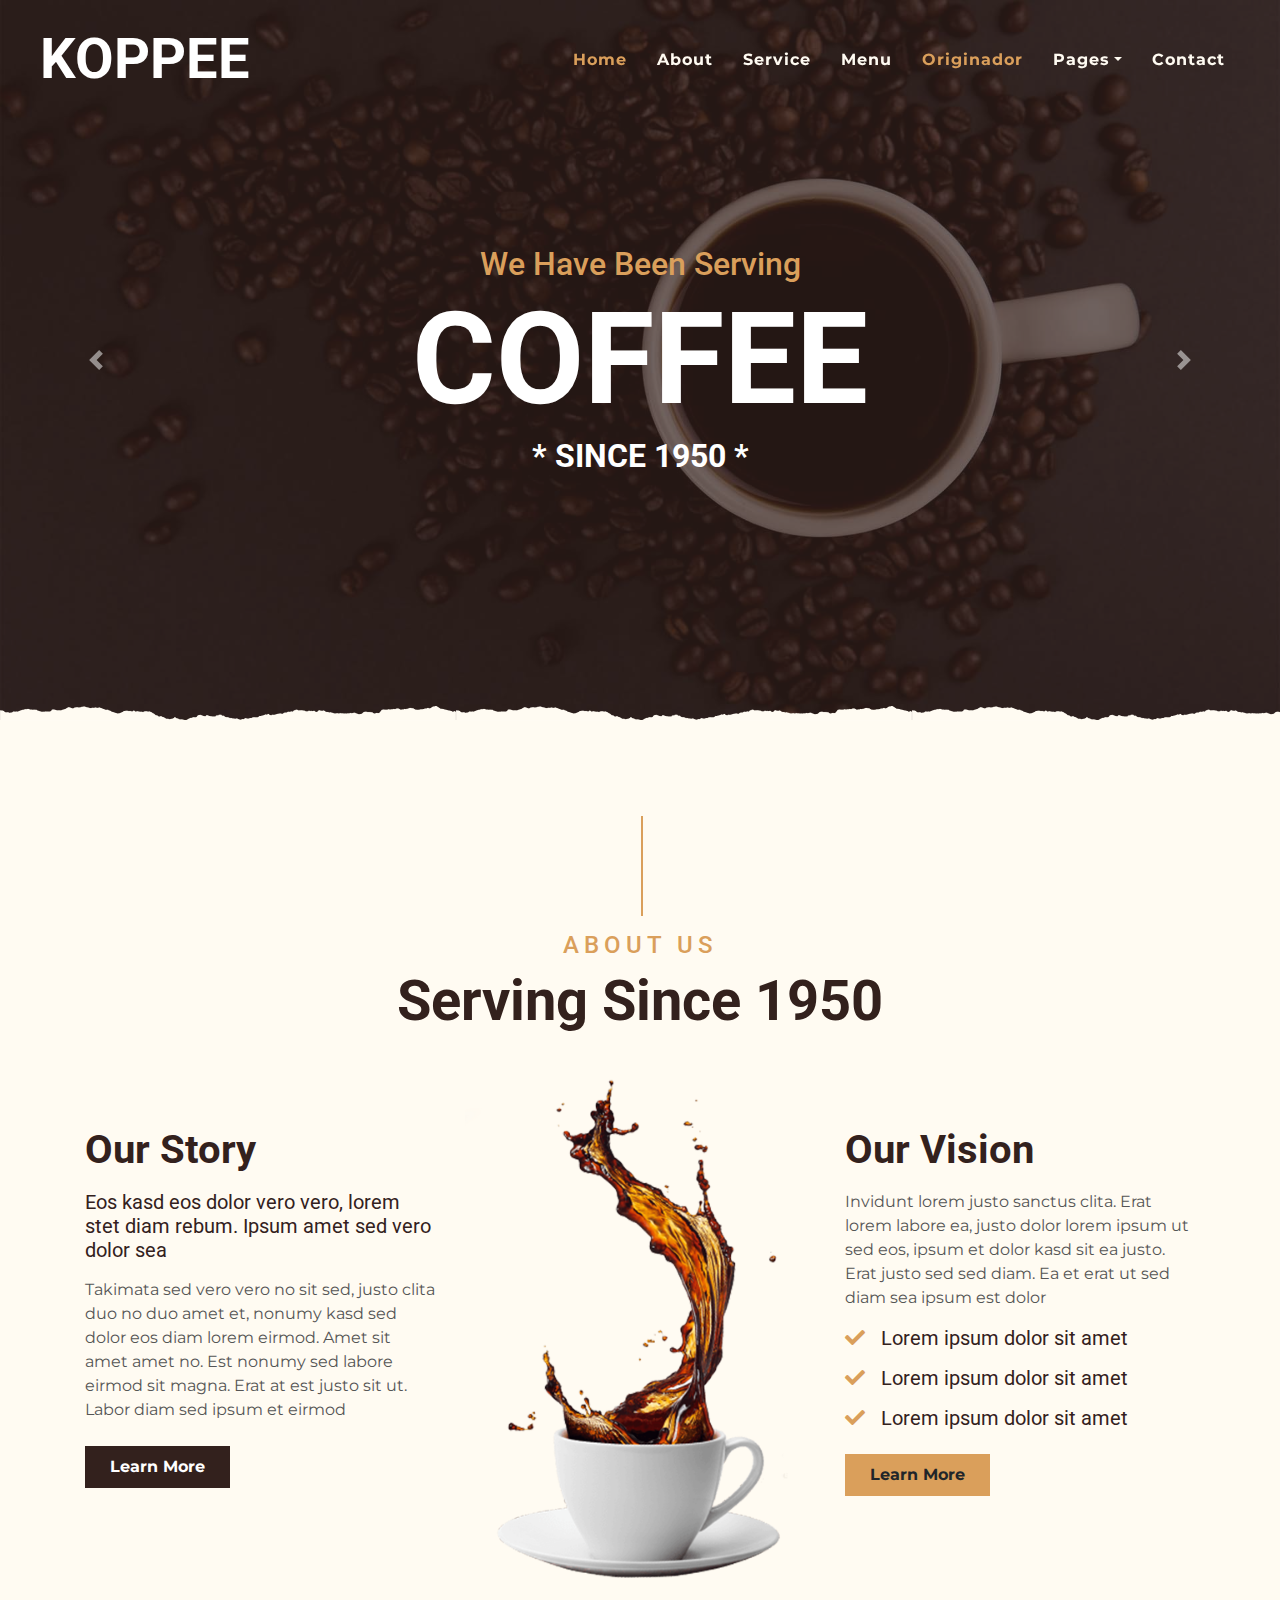
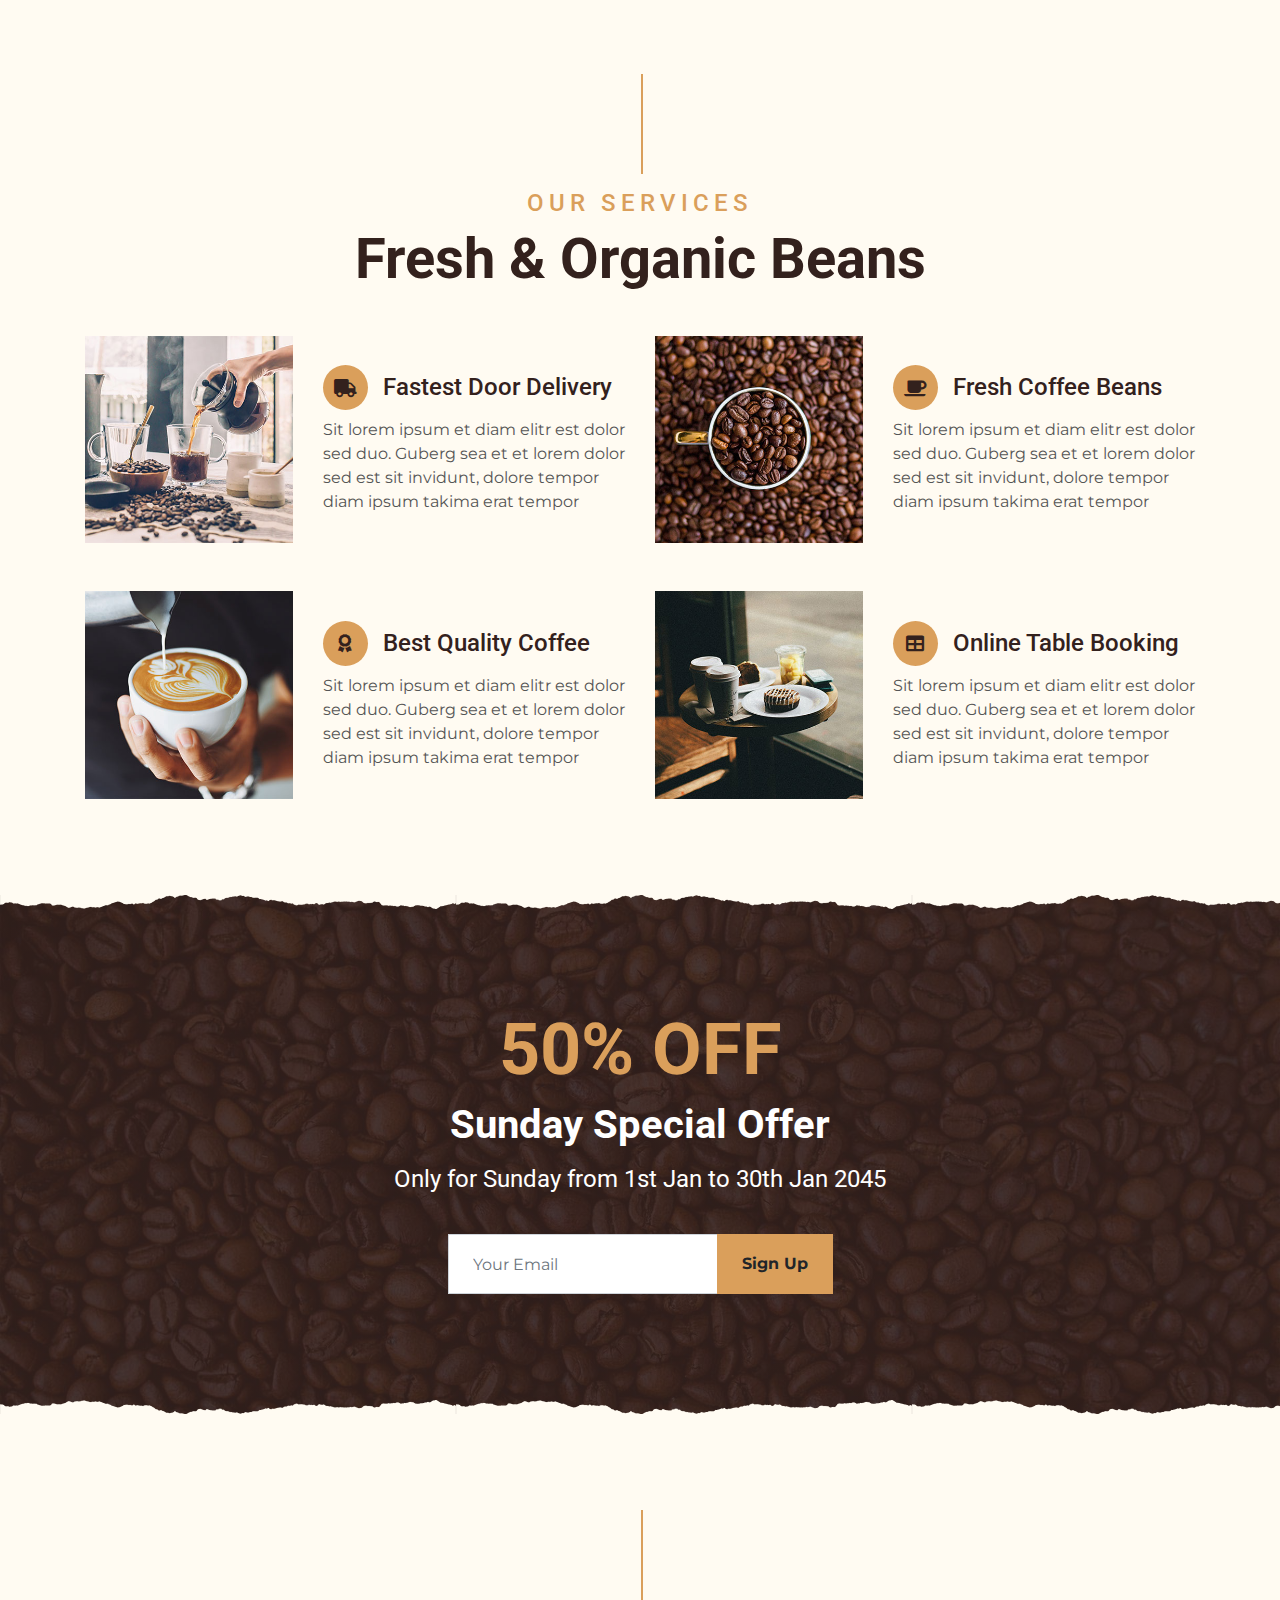
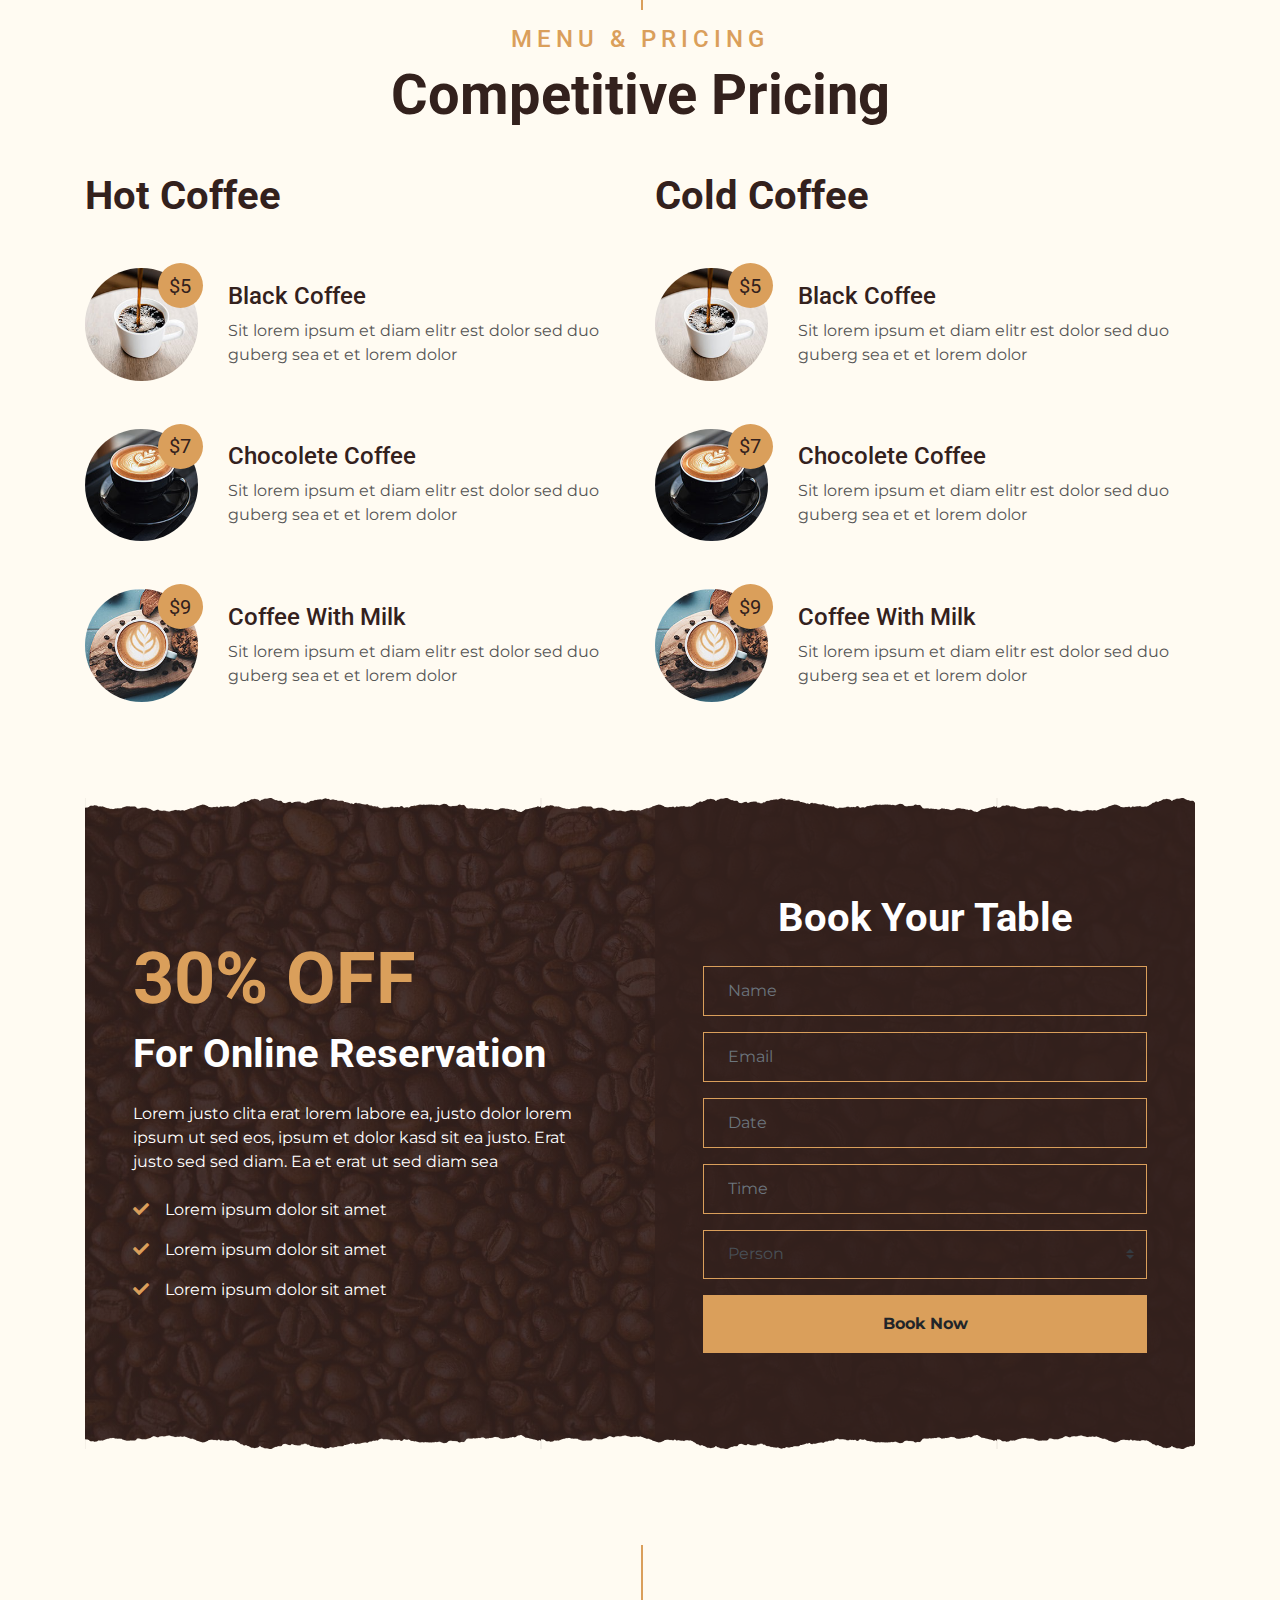
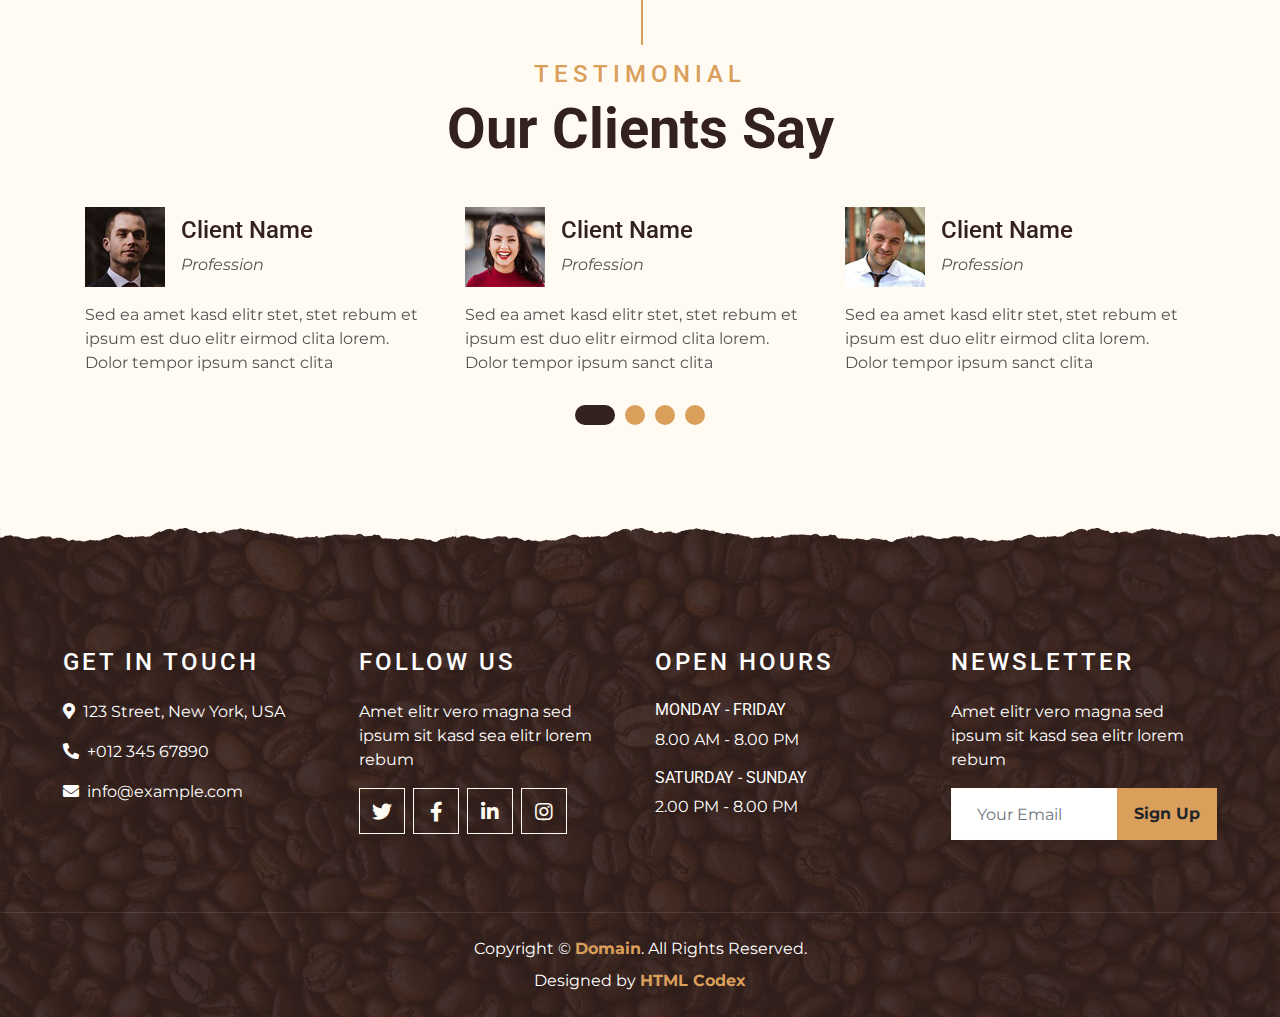
<file: index.html>
<!DOCTYPE html>
<html lang="en">

<head>
    <meta charset="utf-8">
    <title>KOPPEE | Home</title>
    <meta content="width=device-width, initial-scale=1.0" name="viewport">
    <meta content="Free Website Template" name="keywords">
    <meta content="Free Website Template" name="description">

    <!-- Favicon -->
    <link rel="icon" type="image/png" href="img/coffee-cups.png">

    <!-- Google Font -->
    <link rel="preconnect" href="https://fonts.gstatic.com">
    <link href="https://fonts.googleapis.com/css2?family=Montserrat:wght@200;400&family=Roboto:wght@400;500;700&display=swap" rel="stylesheet"> 

    <!-- Font Awesome -->
    <link href="https://cdnjs.cloudflare.com/ajax/libs/font-awesome/5.10.0/css/all.min.css" rel="stylesheet">

    <!-- Libraries Stylesheet -->
    <link href="lib/owlcarousel/assets/owl.carousel.min.css" rel="stylesheet">
    <link href="lib/tempusdominus/css/tempusdominus-bootstrap-4.min.css" rel="stylesheet" />

    <!-- Customized Bootstrap Stylesheet -->
    <link href="css/style.min.css" rel="stylesheet">
</head>

<body>
    <!-- Navbar Start -->
    <div class="container-fluid p-0 nav-bar">
        <nav class="navbar navbar-expand-lg bg-none navbar-dark py-3">
            <a href="index.html" class="navbar-brand px-lg-4 m-0">
                <h1 class="m-0 display-4 text-uppercase text-white">KOPPEE</h1>
            </a>
            <button type="button" class="navbar-toggler" data-toggle="collapse" data-target="#navbarCollapse">
                <span class="navbar-toggler-icon"></span>
            </button>
            <div class="collapse navbar-collapse justify-content-between" id="navbarCollapse">
                <div class="navbar-nav ml-auto p-4">
                    <a href="index.html" class="nav-item nav-link active">Home</a>
                    <a href="about.html" class="nav-item nav-link">About</a>
                    <a href="service.html" class="nav-item nav-link">Service</a>
                    <a href="menu.html" class="nav-item nav-link">Menu</a>
                    <a href="originador.html" class="nav-item nav-link active">Originador</a>
                    <div class="nav-item dropdown">
                        <a href="#" class="nav-link dropdown-toggle" data-toggle="dropdown">Pages</a>
                        <div class="dropdown-menu text-capitalize">
                            <a href="reservation.html" class="dropdown-item">Reservation</a>
                            <a href="testimonial.html" class="dropdown-item">Testimonial</a>
                        </div>
                    </div>
                    <a href="contact.html" class="nav-item nav-link">Contact</a>
                </div>
            </div>
        </nav>
    </div>
    <!-- Navbar End -->

    <!-- Carousel Start -->
    <div class="container-fluid p-0 mb-5">
        <div id="blog-carousel" class="carousel slide overlay-bottom" data-ride="carousel">
            <div class="carousel-inner">
                <div class="carousel-item active">
                    <img class="w-100" src="img/carousel-1.jpg" alt="Image">
                    <div class="carousel-caption d-flex flex-column align-items-center justify-content-center">
                        <h2 class="text-primary font-weight-medium m-0">We Have Been Serving</h2>
                        <h1 class="display-1 text-white m-0">COFFEE</h1>
                        <h2 class="text-white m-0">* SINCE 1950 *</h2>
                    </div>
                </div>
                <div class="carousel-item">
                    <img class="w-100" src="img/carousel-2.jpg" alt="Image">
                    <div class="carousel-caption d-flex flex-column align-items-center justify-content-center">
                        <h2 class="text-primary font-weight-medium m-0">We Have Been Serving</h2>
                        <h1 class="display-1 text-white m-0">COFFEE</h1>
                        <h2 class="text-white m-0">* SINCE 1950 *</h2>
                    </div>
                </div>
            </div>
            <a class="carousel-control-prev" href="#blog-carousel" data-slide="prev">
                <span class="carousel-control-prev-icon"></span>
            </a>
            <a class="carousel-control-next" href="#blog-carousel" data-slide="next">
                <span class="carousel-control-next-icon"></span>
            </a>
        </div>
    </div>
    <!-- Carousel End -->


    <!-- About Start -->
    <div class="container-fluid py-5">
        <div class="container">
            <div class="section-title">
                <h4 class="text-primary text-uppercase" style="letter-spacing: 5px;">About Us</h4>
                <h1 class="display-4">Serving Since 1950</h1>
            </div>
            <div class="row">
                <div class="col-lg-4 py-0 py-lg-5">
                    <h1 class="mb-3">Our Story</h1>
                    <h5 class="mb-3">Eos kasd eos dolor vero vero, lorem stet diam rebum. Ipsum amet sed vero dolor sea</h5>
                    <p>Takimata sed vero vero no sit sed, justo clita duo no duo amet et, nonumy kasd sed dolor eos diam lorem eirmod. Amet sit amet amet no. Est nonumy sed labore eirmod sit magna. Erat at est justo sit ut. Labor diam sed ipsum et eirmod</p>
                    <a href="" class="btn btn-secondary font-weight-bold py-2 px-4 mt-2">Learn More</a>
                </div>
                <div class="col-lg-4 py-5 py-lg-0" style="min-height: 500px;">
                    <div class="position-relative h-100">
                        <img class="position-absolute w-100 h-100" src="img/about.png" style="object-fit: cover;">
                    </div>
                </div>
                <div class="col-lg-4 py-0 py-lg-5">
                    <h1 class="mb-3">Our Vision</h1>
                    <p>Invidunt lorem justo sanctus clita. Erat lorem labore ea, justo dolor lorem ipsum ut sed eos, ipsum et dolor kasd sit ea justo. Erat justo sed sed diam. Ea et erat ut sed diam sea ipsum est dolor</p>
                    <h5 class="mb-3"><i class="fa fa-check text-primary mr-3"></i>Lorem ipsum dolor sit amet</h5>
                    <h5 class="mb-3"><i class="fa fa-check text-primary mr-3"></i>Lorem ipsum dolor sit amet</h5>
                    <h5 class="mb-3"><i class="fa fa-check text-primary mr-3"></i>Lorem ipsum dolor sit amet</h5>
                    <a href="" class="btn btn-primary font-weight-bold py-2 px-4 mt-2">Learn More</a>
                </div>
            </div>
        </div>
    </div>
    <!-- About End -->


    <!-- Service Start -->
    <div class="container-fluid pt-5">
        <div class="container">
            <div class="section-title">
                <h4 class="text-primary text-uppercase" style="letter-spacing: 5px;">Our Services</h4>
                <h1 class="display-4">Fresh & Organic Beans</h1>
            </div>
            <div class="row">
                <div class="col-lg-6 mb-5">
                    <div class="row align-items-center">
                        <div class="col-sm-5">
                            <img class="img-fluid mb-3 mb-sm-0" src="img/service-1.jpg" alt="">
                        </div>
                        <div class="col-sm-7">
                            <h4><i class="fa fa-truck service-icon"></i>Fastest Door Delivery</h4>
                            <p class="m-0">Sit lorem ipsum et diam elitr est dolor sed duo. Guberg sea et et lorem dolor sed est sit
                                invidunt, dolore tempor diam ipsum takima erat tempor</p>
                        </div>
                    </div>
                </div>
                <div class="col-lg-6 mb-5">
                    <div class="row align-items-center">
                        <div class="col-sm-5">
                            <img class="img-fluid mb-3 mb-sm-0" src="img/service-2.jpg" alt="">
                        </div>
                        <div class="col-sm-7">
                            <h4><i class="fa fa-coffee service-icon"></i>Fresh Coffee Beans</h4>
                            <p class="m-0">Sit lorem ipsum et diam elitr est dolor sed duo. Guberg sea et et lorem dolor sed est sit
                                invidunt, dolore tempor diam ipsum takima erat tempor</p>
                        </div>
                    </div>
                </div>
                <div class="col-lg-6 mb-5">
                    <div class="row align-items-center">
                        <div class="col-sm-5">
                            <img class="img-fluid mb-3 mb-sm-0" src="img/service-3.jpg" alt="">
                        </div>
                        <div class="col-sm-7">
                            <h4><i class="fa fa-award service-icon"></i>Best Quality Coffee</h4>
                            <p class="m-0">Sit lorem ipsum et diam elitr est dolor sed duo. Guberg sea et et lorem dolor sed est sit
                                invidunt, dolore tempor diam ipsum takima erat tempor</p>
                        </div>
                    </div>
                </div>
                <div class="col-lg-6 mb-5">
                    <div class="row align-items-center">
                        <div class="col-sm-5">
                            <img class="img-fluid mb-3 mb-sm-0" src="img/service-4.jpg" alt="">
                        </div>
                        <div class="col-sm-7">
                            <h4><i class="fa fa-table service-icon"></i>Online Table Booking</h4>
                            <p class="m-0">Sit lorem ipsum et diam elitr est dolor sed duo. Guberg sea et et lorem dolor sed est sit
                                invidunt, dolore tempor diam ipsum takima erat tempor</p>
                        </div>
                    </div>
                </div>
            </div>
        </div>
    </div>
    <!-- Service End -->


    <!-- Offer Start -->
    <div class="offer container-fluid my-5 py-5 text-center position-relative overlay-top overlay-bottom">
        <div class="container py-5">
            <h1 class="display-3 text-primary mt-3">50% OFF</h1>
            <h1 class="text-white mb-3">Sunday Special Offer</h1>
            <h4 class="text-white font-weight-normal mb-4 pb-3">Only for Sunday from 1st Jan to 30th Jan 2045</h4>
            <form class="form-inline justify-content-center mb-4">
                <div class="input-group">
                    <input type="text" class="form-control p-4" placeholder="Your Email" style="height: 60px;">
                    <div class="input-group-append">
                        <button class="btn btn-primary font-weight-bold px-4" type="submit">Sign Up</button>
                    </div>
                </div>
            </form>
        </div>
    </div>
    <!-- Offer End -->


    <!-- Menu Start -->
    <div class="container-fluid pt-5">
        <div class="container">
            <div class="section-title">
                <h4 class="text-primary text-uppercase" style="letter-spacing: 5px;">Menu & Pricing</h4>
                <h1 class="display-4">Competitive Pricing</h1>
            </div>
            <div class="row">
                <div class="col-lg-6">
                    <h1 class="mb-5">Hot Coffee</h1>
                    <div class="row align-items-center mb-5">
                        <div class="col-4 col-sm-3">
                            <img class="w-100 rounded-circle mb-3 mb-sm-0" src="img/menu-1.jpg" alt="">
                            <h5 class="menu-price">$5</h5>
                        </div>
                        <div class="col-8 col-sm-9">
                            <h4>Black Coffee</h4>
                            <p class="m-0">Sit lorem ipsum et diam elitr est dolor sed duo guberg sea et et lorem dolor</p>
                        </div>
                    </div>
                    <div class="row align-items-center mb-5">
                        <div class="col-4 col-sm-3">
                            <img class="w-100 rounded-circle mb-3 mb-sm-0" src="img/menu-2.jpg" alt="">
                            <h5 class="menu-price">$7</h5>
                        </div>
                        <div class="col-8 col-sm-9">
                            <h4>Chocolete Coffee</h4>
                            <p class="m-0">Sit lorem ipsum et diam elitr est dolor sed duo guberg sea et et lorem dolor</p>
                        </div>
                    </div>
                    <div class="row align-items-center mb-5">
                        <div class="col-4 col-sm-3">
                            <img class="w-100 rounded-circle mb-3 mb-sm-0" src="img/menu-3.jpg" alt="">
                            <h5 class="menu-price">$9</h5>
                        </div>
                        <div class="col-8 col-sm-9">
                            <h4>Coffee With Milk</h4>
                            <p class="m-0">Sit lorem ipsum et diam elitr est dolor sed duo guberg sea et et lorem dolor</p>
                        </div>
                    </div>
                </div>
                <div class="col-lg-6">
                    <h1 class="mb-5">Cold Coffee</h1>
                    <div class="row align-items-center mb-5">
                        <div class="col-4 col-sm-3">
                            <img class="w-100 rounded-circle mb-3 mb-sm-0" src="img/menu-1.jpg" alt="">
                            <h5 class="menu-price">$5</h5>
                        </div>
                        <div class="col-8 col-sm-9">
                            <h4>Black Coffee</h4>
                            <p class="m-0">Sit lorem ipsum et diam elitr est dolor sed duo guberg sea et et lorem dolor</p>
                        </div>
                    </div>
                    <div class="row align-items-center mb-5">
                        <div class="col-4 col-sm-3">
                            <img class="w-100 rounded-circle mb-3 mb-sm-0" src="img/menu-2.jpg" alt="">
                            <h5 class="menu-price">$7</h5>
                        </div>
                        <div class="col-8 col-sm-9">
                            <h4>Chocolete Coffee</h4>
                            <p class="m-0">Sit lorem ipsum et diam elitr est dolor sed duo guberg sea et et lorem dolor</p>
                        </div>
                    </div>
                    <div class="row align-items-center mb-5">
                        <div class="col-4 col-sm-3">
                            <img class="w-100 rounded-circle mb-3 mb-sm-0" src="img/menu-3.jpg" alt="">
                            <h5 class="menu-price">$9</h5>
                        </div>
                        <div class="col-8 col-sm-9">
                            <h4>Coffee With Milk</h4>
                            <p class="m-0">Sit lorem ipsum et diam elitr est dolor sed duo guberg sea et et lorem dolor</p>
                        </div>
                    </div>
                </div>
            </div>
        </div>
    </div>
    <!-- Menu End -->


    <!-- Reservation Start -->
    <div class="container-fluid my-5">
        <div class="container">
            <div class="reservation position-relative overlay-top overlay-bottom">
                <div class="row align-items-center">
                    <div class="col-lg-6 my-5 my-lg-0">
                        <div class="p-5">
                            <div class="mb-4">
                                <h1 class="display-3 text-primary">30% OFF</h1>
                                <h1 class="text-white">For Online Reservation</h1>
                            </div>
                            <p class="text-white">Lorem justo clita erat lorem labore ea, justo dolor lorem ipsum ut sed eos,
                                ipsum et dolor kasd sit ea justo. Erat justo sed sed diam. Ea et erat ut sed diam sea</p>
                            <ul class="list-inline text-white m-0">
                                <li class="py-2"><i class="fa fa-check text-primary mr-3"></i>Lorem ipsum dolor sit amet</li>
                                <li class="py-2"><i class="fa fa-check text-primary mr-3"></i>Lorem ipsum dolor sit amet</li>
                                <li class="py-2"><i class="fa fa-check text-primary mr-3"></i>Lorem ipsum dolor sit amet</li>
                            </ul>
                        </div>
                    </div>
                    <div class="col-lg-6">
                        <div class="text-center p-5" style="background: rgba(51, 33, 29, .8);">
                            <h1 class="text-white mb-4 mt-5">Book Your Table</h1>
                            <form class="mb-5">
                                <div class="form-group">
                                    <input type="text" class="form-control bg-transparent border-primary p-4" placeholder="Name"
                                        required="required" />
                                </div>
                                <div class="form-group">
                                    <input type="email" class="form-control bg-transparent border-primary p-4" placeholder="Email"
                                        required="required" />
                                </div>
                                <div class="form-group">
                                    <div class="date" id="date" data-target-input="nearest">
                                        <input type="text" class="form-control bg-transparent border-primary p-4 datetimepicker-input" placeholder="Date" data-target="#date" data-toggle="datetimepicker"/>
                                    </div>
                                </div>
                                <div class="form-group">
                                    <div class="time" id="time" data-target-input="nearest">
                                        <input type="text" class="form-control bg-transparent border-primary p-4 datetimepicker-input" placeholder="Time" data-target="#time" data-toggle="datetimepicker"/>
                                    </div>
                                </div>
                                <div class="form-group">
                                    <select class="custom-select bg-transparent border-primary px-4" style="height: 49px;">
                                        <option selected>Person</option>
                                        <option value="1">Person 1</option>
                                        <option value="2">Person 2</option>
                                        <option value="3">Person 3</option>
                                        <option value="3">Person 4</option>
                                    </select>
                                </div>
                                
                                <div>
                                    <button class="btn btn-primary btn-block font-weight-bold py-3" type="submit">Book Now</button>
                                </div>
                            </form>
                        </div>
                    </div>
                </div>
            </div>
        </div>
    </div>
    <!-- Reservation End -->


    <!-- Testimonial Start -->
    <div class="container-fluid py-5">
        <div class="container">
            <div class="section-title">
                <h4 class="text-primary text-uppercase" style="letter-spacing: 5px;">Testimonial</h4>
                <h1 class="display-4">Our Clients Say</h1>
            </div>
            <div class="owl-carousel testimonial-carousel">
                <div class="testimonial-item">
                    <div class="d-flex align-items-center mb-3">
                        <img class="img-fluid" src="img/testimonial-1.jpg" alt="">
                        <div class="ml-3">
                            <h4>Client Name</h4>
                            <i>Profession</i>
                        </div>
                    </div>
                    <p class="m-0">Sed ea amet kasd elitr stet, stet rebum et ipsum est duo elitr eirmod clita lorem. Dolor tempor ipsum sanct clita</p>
                </div>
                <div class="testimonial-item">
                    <div class="d-flex align-items-center mb-3">
                        <img class="img-fluid" src="img/testimonial-2.jpg" alt="">
                        <div class="ml-3">
                            <h4>Client Name</h4>
                            <i>Profession</i>
                        </div>
                    </div>
                    <p class="m-0">Sed ea amet kasd elitr stet, stet rebum et ipsum est duo elitr eirmod clita lorem. Dolor tempor ipsum sanct clita</p>
                </div>
                <div class="testimonial-item">
                    <div class="d-flex align-items-center mb-3">
                        <img class="img-fluid" src="img/testimonial-3.jpg" alt="">
                        <div class="ml-3">
                            <h4>Client Name</h4>
                            <i>Profession</i>
                        </div>
                    </div>
                    <p class="m-0">Sed ea amet kasd elitr stet, stet rebum et ipsum est duo elitr eirmod clita lorem. Dolor tempor ipsum sanct clita</p>
                </div>
                <div class="testimonial-item">
                    <div class="d-flex align-items-center mb-3">
                        <img class="img-fluid" src="img/testimonial-4.jpg" alt="">
                        <div class="ml-3">
                            <h4>Client Name</h4>
                            <i>Profession</i>
                        </div>
                    </div>
                    <p class="m-0">Sed ea amet kasd elitr stet, stet rebum et ipsum est duo elitr eirmod clita lorem. Dolor tempor ipsum sanct clita</p>
                </div>
            </div>
        </div>
    </div>
    <!-- Testimonial End -->


    <!-- Footer Start -->
    <div class="container-fluid footer text-white mt-5 pt-5 px-0 position-relative overlay-top">
        <div class="row mx-0 pt-5 px-sm-3 px-lg-5 mt-4">
            <div class="col-lg-3 col-md-6 mb-5">
                <h4 class="text-white text-uppercase mb-4" style="letter-spacing: 3px;">Get In Touch</h4>
                <p><i class="fa fa-map-marker-alt mr-2"></i>123 Street, New York, USA</p>
                <p><i class="fa fa-phone-alt mr-2"></i>+012 345 67890</p>
                <p class="m-0"><i class="fa fa-envelope mr-2"></i>info@example.com</p>
            </div>
            <div class="col-lg-3 col-md-6 mb-5">
                <h4 class="text-white text-uppercase mb-4" style="letter-spacing: 3px;">Follow Us</h4>
                <p>Amet elitr vero magna sed ipsum sit kasd sea elitr lorem rebum</p>
                <div class="d-flex justify-content-start">
                    <a class="btn btn-lg btn-outline-light btn-lg-square mr-2" href="#"><i class="fab fa-twitter"></i></a>
                    <a class="btn btn-lg btn-outline-light btn-lg-square mr-2" href="#"><i class="fab fa-facebook-f"></i></a>
                    <a class="btn btn-lg btn-outline-light btn-lg-square mr-2" href="#"><i class="fab fa-linkedin-in"></i></a>
                    <a class="btn btn-lg btn-outline-light btn-lg-square" href="#"><i class="fab fa-instagram"></i></a>
                </div>
            </div>
            <div class="col-lg-3 col-md-6 mb-5">
                <h4 class="text-white text-uppercase mb-4" style="letter-spacing: 3px;">Open Hours</h4>
                <div>
                    <h6 class="text-white text-uppercase">Monday - Friday</h6>
                    <p>8.00 AM - 8.00 PM</p>
                    <h6 class="text-white text-uppercase">Saturday - Sunday</h6>
                    <p>2.00 PM - 8.00 PM</p>
                </div>
            </div>
            <div class="col-lg-3 col-md-6 mb-5">
                <h4 class="text-white text-uppercase mb-4" style="letter-spacing: 3px;">Newsletter</h4>
                <p>Amet elitr vero magna sed ipsum sit kasd sea elitr lorem rebum</p>
                <div class="w-100">
                    <div class="input-group">
                        <input type="text" class="form-control border-light" style="padding: 25px;" placeholder="Your Email">
                        <div class="input-group-append">
                            <button class="btn btn-primary font-weight-bold px-3">Sign Up</button>
                        </div>
                    </div>
                </div>
            </div>
        </div>
        <div class="container-fluid text-center text-white border-top mt-4 py-4 px-sm-3 px-md-5" style="border-color: rgba(256, 256, 256, .1) !important;">
            <p class="mb-2 text-white">Copyright &copy; <a class="font-weight-bold" href="#">Domain</a>. All Rights Reserved.</a></p>
            <p class="m-0 text-white">Designed by <a class="font-weight-bold" href="https://htmlcodex.com">HTML Codex</a></p>
        </div>
    </div>
    <!-- Footer End -->


    <!-- Back to Top -->
    <a href="#" class="btn btn-lg btn-primary btn-lg-square back-to-top"><i class="fa fa-angle-double-up"></i></a>


    <!-- JavaScript Libraries -->
    <script src="https://code.jquery.com/jquery-3.4.1.min.js"></script>
    <script src="https://stackpath.bootstrapcdn.com/bootstrap/4.4.1/js/bootstrap.bundle.min.js"></script>
    <script src="lib/easing/easing.min.js"></script>
    <script src="lib/waypoints/waypoints.min.js"></script>
    <script src="lib/owlcarousel/owl.carousel.min.js"></script>
    <script src="lib/tempusdominus/js/moment.min.js"></script>
    <script src="lib/tempusdominus/js/moment-timezone.min.js"></script>
    <script src="lib/tempusdominus/js/tempusdominus-bootstrap-4.min.js"></script>

    <!-- Contact Javascript File -->
    <script src="mail/jqBootstrapValidation.min.js"></script>
    <script src="mail/contact.js"></script>

    <!-- Template Javascript -->
    <script src="js/main.js"></script>
</body>

</html>
</file>
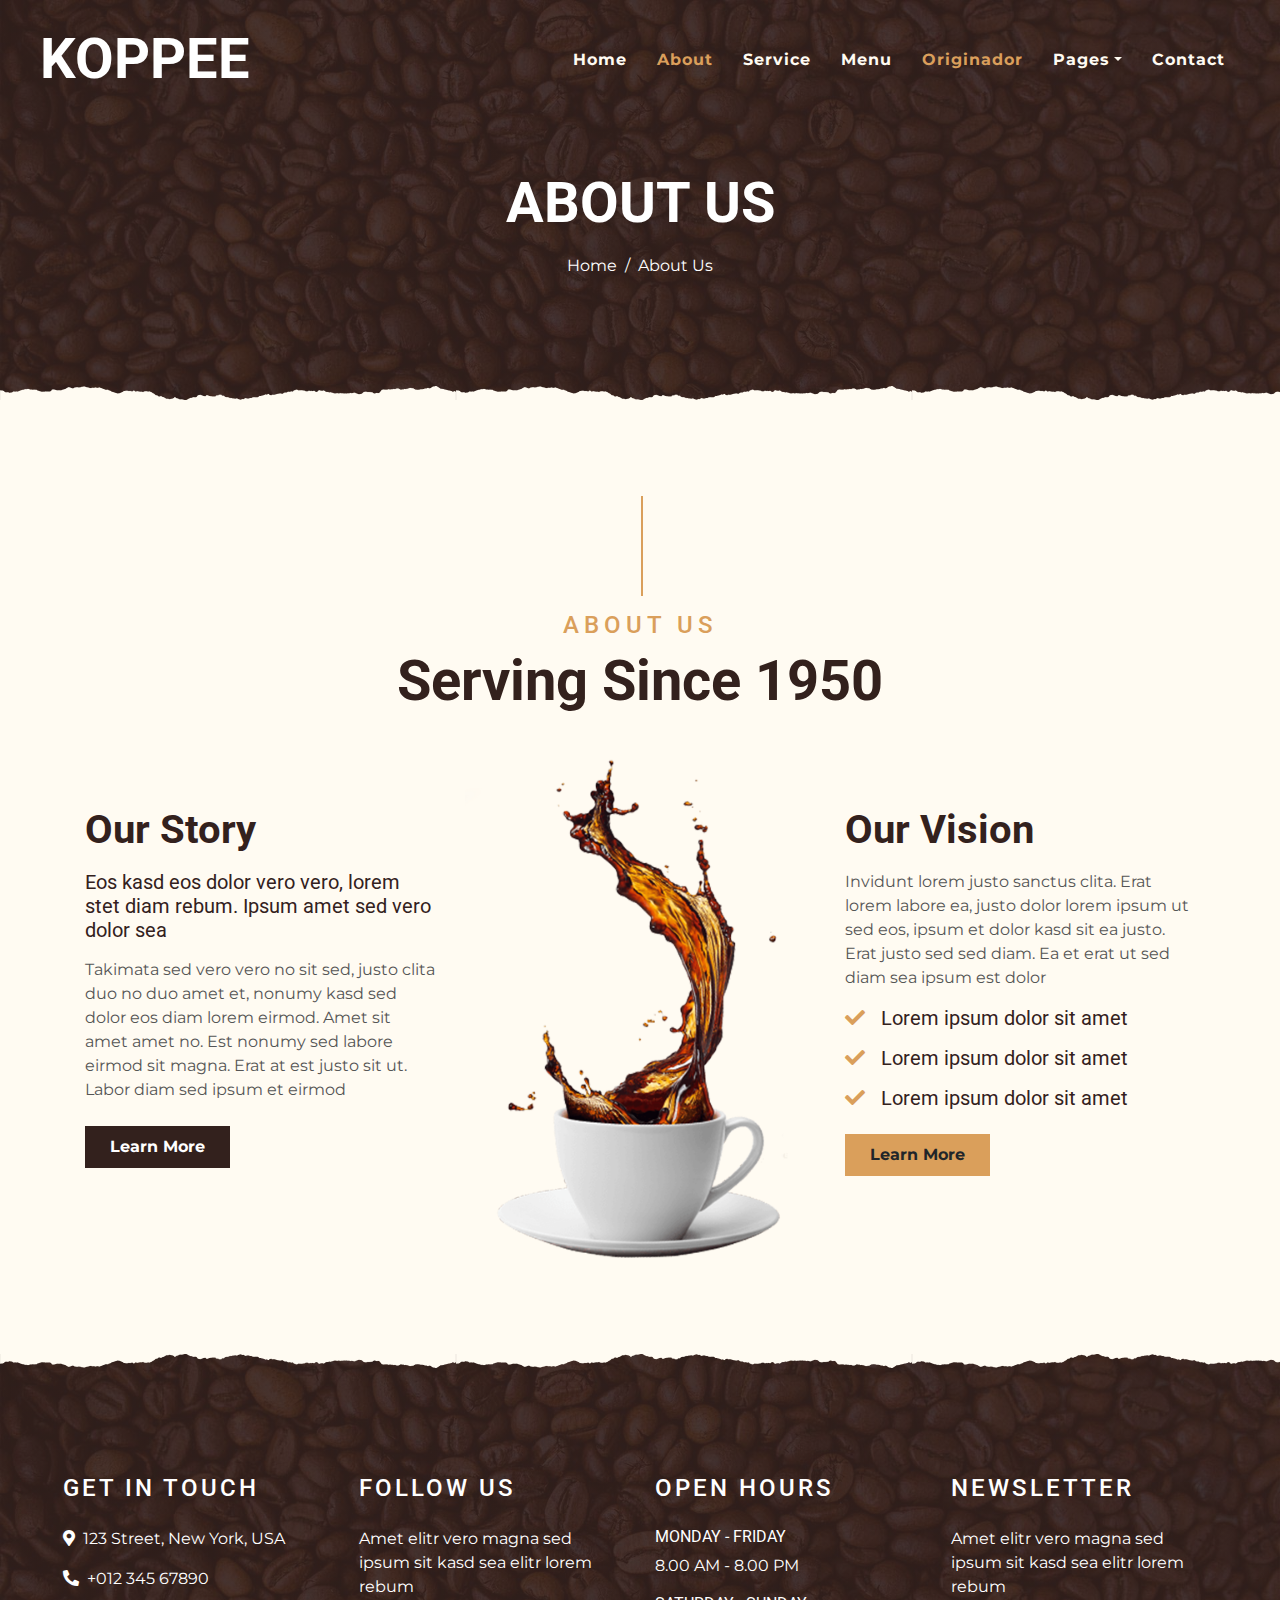
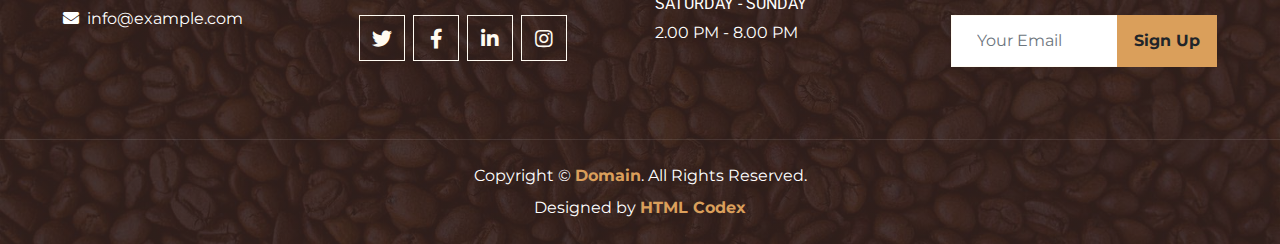
<file: about.html>
<!DOCTYPE html>
<html lang="en">

<head>
    <meta charset="utf-8">
    <title>KOPPEE | About </title>
    <meta content="width=device-width, initial-scale=1.0" name="viewport">
    <meta content="Free Website Template" name="keywords">
    <meta content="Free Website Template" name="description">

    <!-- Favicon -->
    <link rel="icon" type="image/png" href="img/coffee-cups.png">

    <!-- Google Font -->
    <link rel="preconnect" href="https://fonts.gstatic.com">
    <link href="https://fonts.googleapis.com/css2?family=Montserrat:wght@200;400&family=Roboto:wght@400;500;700&display=swap" rel="stylesheet"> 

    <!-- Font Awesome -->
    <link href="https://cdnjs.cloudflare.com/ajax/libs/font-awesome/5.10.0/css/all.min.css" rel="stylesheet">

    <!-- Libraries Stylesheet -->
    <link href="lib/owlcarousel/assets/owl.carousel.min.css" rel="stylesheet">
    <link href="lib/tempusdominus/css/tempusdominus-bootstrap-4.min.css" rel="stylesheet" />

    <!-- Customized Bootstrap Stylesheet -->
    <link href="css/style.min.css" rel="stylesheet">
</head>

<body>
    <!-- Navbar Start -->
    <div class="container-fluid p-0 nav-bar">
        <nav class="navbar navbar-expand-lg bg-none navbar-dark py-3">
            <a href="index.html" class="navbar-brand px-lg-4 m-0">
                <h1 class="m-0 display-4 text-uppercase text-white">KOPPEE</h1>
            </a>
            <button type="button" class="navbar-toggler" data-toggle="collapse" data-target="#navbarCollapse">
                <span class="navbar-toggler-icon"></span>
            </button>
            <div class="collapse navbar-collapse justify-content-between" id="navbarCollapse">
                <div class="navbar-nav ml-auto p-4">
                    <a href="index.html" class="nav-item nav-link">Home</a>
                    <a href="about.html" class="nav-item nav-link active">About</a>
                    <a href="service.html" class="nav-item nav-link">Service</a>
                    <a href="menu.html" class="nav-item nav-link">Menu</a>
                    <a href="originador.html" class="nav-item nav-link active">Originador</a>
                    <div class="nav-item dropdown">
                        <a href="#" class="nav-link dropdown-toggle" data-toggle="dropdown">Pages</a>
                        <div class="dropdown-menu text-capitalize">
                            <a href="reservation.html" class="dropdown-item">Reservation</a>
                            <a href="testimonial.html" class="dropdown-item">Testimonial</a>
                        </div>
                    </div>
                    <a href="contact.html" class="nav-item nav-link">Contact</a>
                </div>
            </div>
        </nav>
    </div>
    <!-- Navbar End -->


    <!-- Page Header Start -->
    <div class="container-fluid page-header mb-5 position-relative overlay-bottom">
        <div class="d-flex flex-column align-items-center justify-content-center pt-0 pt-lg-5" style="min-height: 400px">
            <h1 class="display-4 mb-3 mt-0 mt-lg-5 text-white text-uppercase">About Us</h1>
            <div class="d-inline-flex mb-lg-5">
                <p class="m-0 text-white"><a class="text-white" href="">Home</a></p>
                <p class="m-0 text-white px-2">/</p>
                <p class="m-0 text-white">About Us</p>
            </div>
        </div>
    </div>
    <!-- Page Header End -->


    <!-- About Start -->
    <div class="container-fluid py-5">
        <div class="container">
            <div class="section-title">
                <h4 class="text-primary text-uppercase" style="letter-spacing: 5px;">About Us</h4>
                <h1 class="display-4">Serving Since 1950</h1>
            </div>
            <div class="row">
                <div class="col-lg-4 py-0 py-lg-5">
                    <h1 class="mb-3">Our Story</h1>
                    <h5 class="mb-3">Eos kasd eos dolor vero vero, lorem stet diam rebum. Ipsum amet sed vero dolor sea</h5>
                    <p>Takimata sed vero vero no sit sed, justo clita duo no duo amet et, nonumy kasd sed dolor eos diam lorem eirmod. Amet sit amet amet no. Est nonumy sed labore eirmod sit magna. Erat at est justo sit ut. Labor diam sed ipsum et eirmod</p>
                    <a href="" class="btn btn-secondary font-weight-bold py-2 px-4 mt-2">Learn More</a>
                </div>
                <div class="col-lg-4 py-5 py-lg-0" style="min-height: 500px;">
                    <div class="position-relative h-100">
                        <img class="position-absolute w-100 h-100" src="img/about.png" style="object-fit: cover;">
                    </div>
                </div>
                <div class="col-lg-4 py-0 py-lg-5">
                    <h1 class="mb-3">Our Vision</h1>
                    <p>Invidunt lorem justo sanctus clita. Erat lorem labore ea, justo dolor lorem ipsum ut sed eos, ipsum et dolor kasd sit ea justo. Erat justo sed sed diam. Ea et erat ut sed diam sea ipsum est dolor</p>
                    <h5 class="mb-3"><i class="fa fa-check text-primary mr-3"></i>Lorem ipsum dolor sit amet</h5>
                    <h5 class="mb-3"><i class="fa fa-check text-primary mr-3"></i>Lorem ipsum dolor sit amet</h5>
                    <h5 class="mb-3"><i class="fa fa-check text-primary mr-3"></i>Lorem ipsum dolor sit amet</h5>
                    <a href="" class="btn btn-primary font-weight-bold py-2 px-4 mt-2">Learn More</a>
                </div>
            </div>
        </div>
    </div>
    <!-- About End -->


    <!-- Footer Start -->
    <div class="container-fluid footer text-white mt-5 pt-5 px-0 position-relative overlay-top">
        <div class="row mx-0 pt-5 px-sm-3 px-lg-5 mt-4">
            <div class="col-lg-3 col-md-6 mb-5">
                <h4 class="text-white text-uppercase mb-4" style="letter-spacing: 3px;">Get In Touch</h4>
                <p><i class="fa fa-map-marker-alt mr-2"></i>123 Street, New York, USA</p>
                <p><i class="fa fa-phone-alt mr-2"></i>+012 345 67890</p>
                <p class="m-0"><i class="fa fa-envelope mr-2"></i>info@example.com</p>
            </div>
            <div class="col-lg-3 col-md-6 mb-5">
                <h4 class="text-white text-uppercase mb-4" style="letter-spacing: 3px;">Follow Us</h4>
                <p>Amet elitr vero magna sed ipsum sit kasd sea elitr lorem rebum</p>
                <div class="d-flex justify-content-start">
                    <a class="btn btn-lg btn-outline-light btn-lg-square mr-2" href="#"><i class="fab fa-twitter"></i></a>
                    <a class="btn btn-lg btn-outline-light btn-lg-square mr-2" href="#"><i class="fab fa-facebook-f"></i></a>
                    <a class="btn btn-lg btn-outline-light btn-lg-square mr-2" href="#"><i class="fab fa-linkedin-in"></i></a>
                    <a class="btn btn-lg btn-outline-light btn-lg-square" href="#"><i class="fab fa-instagram"></i></a>
                </div>
            </div>
            <div class="col-lg-3 col-md-6 mb-5">
                <h4 class="text-white text-uppercase mb-4" style="letter-spacing: 3px;">Open Hours</h4>
                <div>
                    <h6 class="text-white text-uppercase">Monday - Friday</h6>
                    <p>8.00 AM - 8.00 PM</p>
                    <h6 class="text-white text-uppercase">Saturday - Sunday</h6>
                    <p>2.00 PM - 8.00 PM</p>
                </div>
            </div>
            <div class="col-lg-3 col-md-6 mb-5">
                <h4 class="text-white text-uppercase mb-4" style="letter-spacing: 3px;">Newsletter</h4>
                <p>Amet elitr vero magna sed ipsum sit kasd sea elitr lorem rebum</p>
                <div class="w-100">
                    <div class="input-group">
                        <input type="text" class="form-control border-light" style="padding: 25px;" placeholder="Your Email">
                        <div class="input-group-append">
                            <button class="btn btn-primary font-weight-bold px-3">Sign Up</button>
                        </div>
                    </div>
                </div>
            </div>
        </div>
        <div class="container-fluid text-center text-white border-top mt-4 py-4 px-sm-3 px-md-5" style="border-color: rgba(256, 256, 256, .1) !important;">
            <p class="mb-2 text-white">Copyright &copy; <a class="font-weight-bold" href="#">Domain</a>. All Rights Reserved.</a></p>
            <p class="m-0 text-white">Designed by <a class="font-weight-bold" href="https://htmlcodex.com">HTML Codex</a></p>
        </div>
    </div>
    <!-- Footer End -->


    <!-- Back to Top -->
    <a href="#" class="btn btn-lg btn-primary btn-lg-square back-to-top"><i class="fa fa-angle-double-up"></i></a>


    <!-- JavaScript Libraries -->
    <script src="https://code.jquery.com/jquery-3.4.1.min.js"></script>
    <script src="https://stackpath.bootstrapcdn.com/bootstrap/4.4.1/js/bootstrap.bundle.min.js"></script>
    <script src="lib/easing/easing.min.js"></script>
    <script src="lib/waypoints/waypoints.min.js"></script>
    <script src="lib/owlcarousel/owl.carousel.min.js"></script>
    <script src="lib/tempusdominus/js/moment.min.js"></script>
    <script src="lib/tempusdominus/js/moment-timezone.min.js"></script>
    <script src="lib/tempusdominus/js/tempusdominus-bootstrap-4.min.js"></script>

    <!-- Contact Javascript File -->
    <script src="mail/jqBootstrapValidation.min.js"></script>
    <script src="mail/contact.js"></script>

    <!-- Template Javascript -->
    <script src="js/main.js"></script>
</body>

</html>
</file>
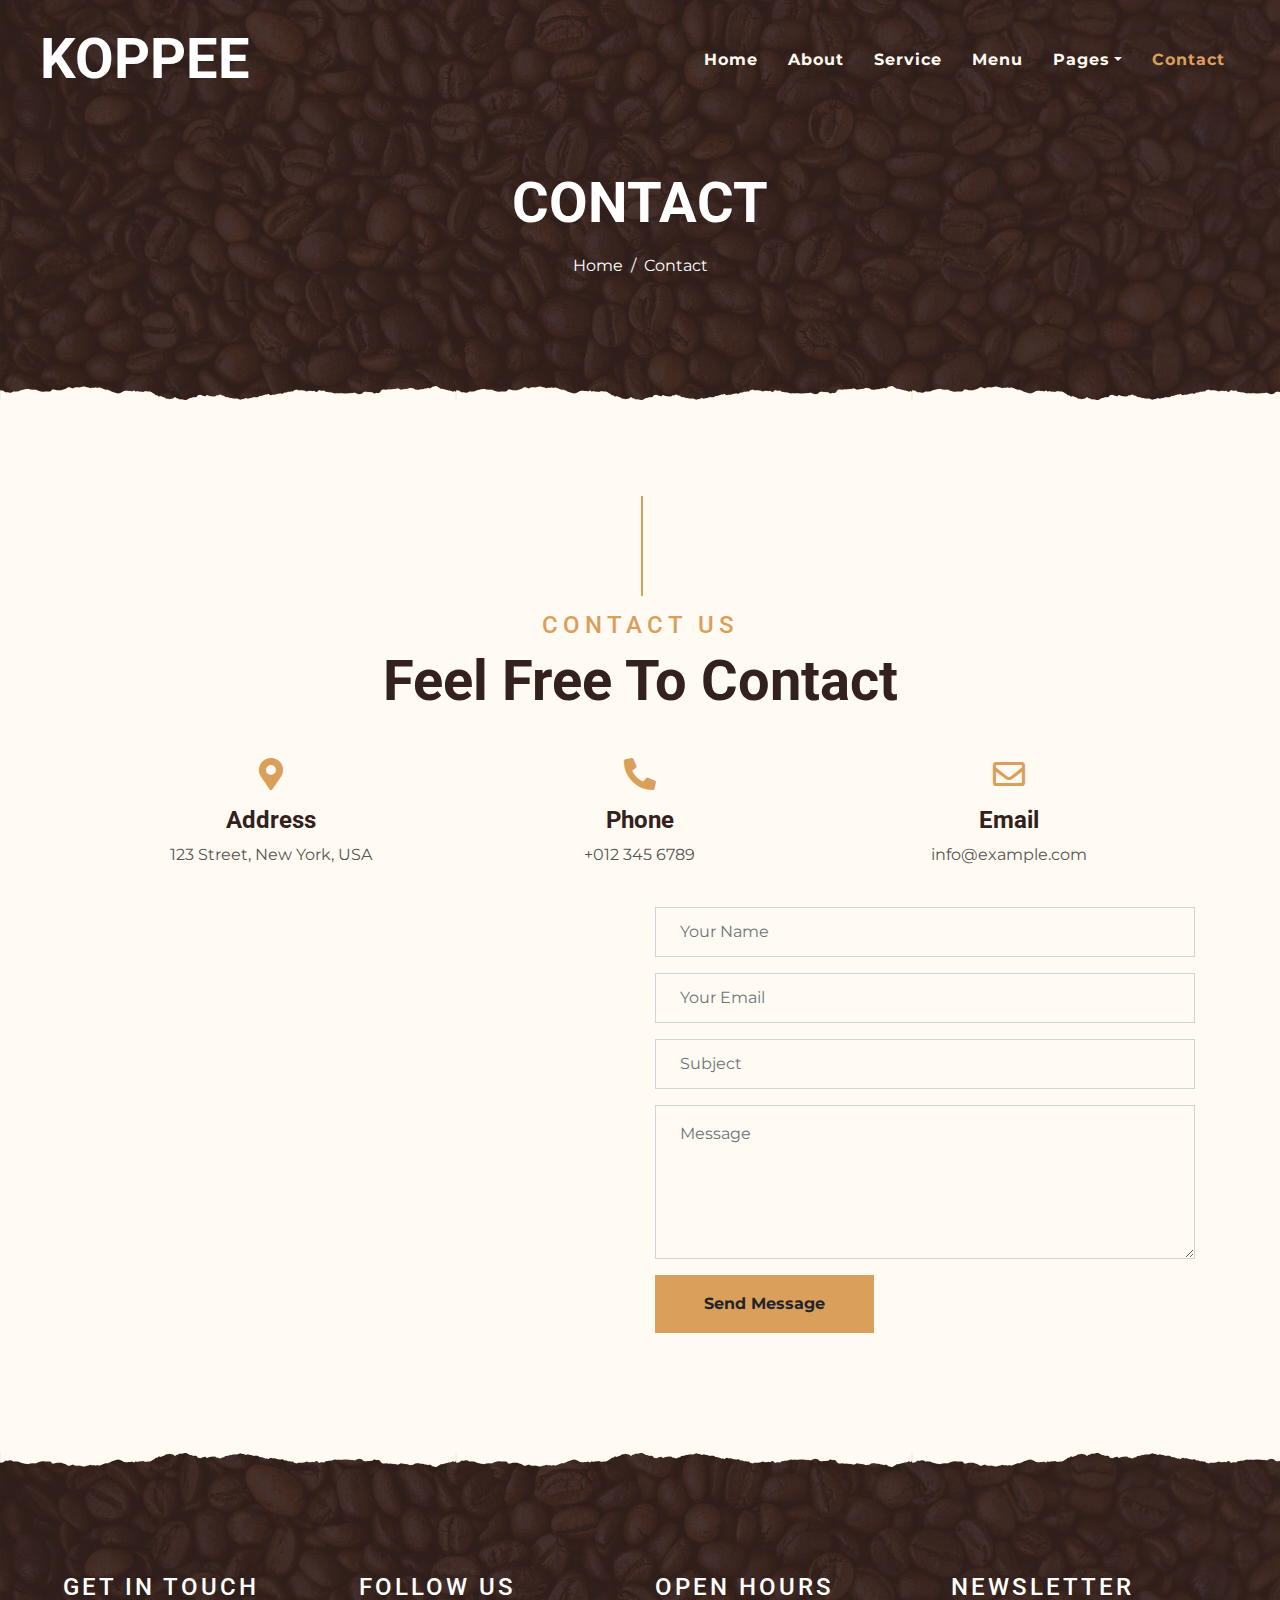
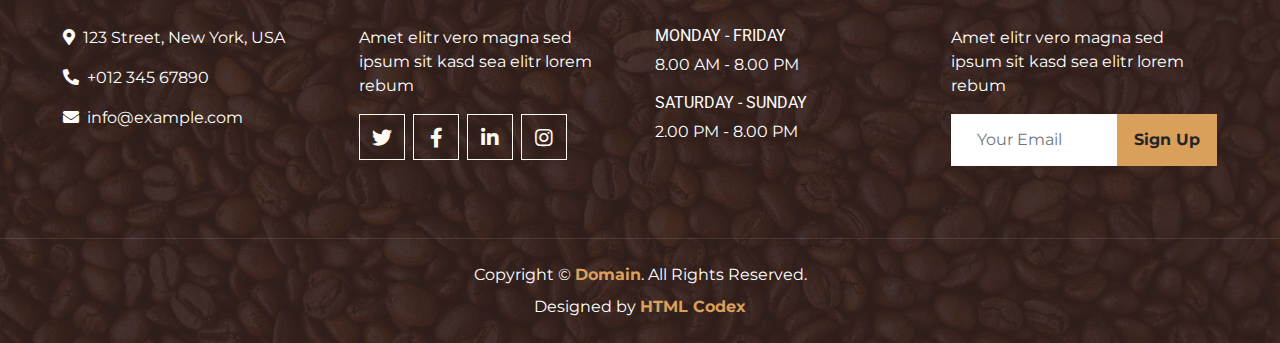
<file: contact.html>
<!DOCTYPE html>
<html lang="en">

<head>
    <meta charset="utf-8">
    <title>KOPPEE | Contact</title>
    <meta content="width=device-width, initial-scale=1.0" name="viewport">
    <meta content="Free Website Template" name="keywords">
    <meta content="Free Website Template" name="description">

    <!-- Favicon -->
    <link rel="icon" type="image/png" href="img/coffee-cups.png">

    <!-- Google Font -->
    <link rel="preconnect" href="https://fonts.gstatic.com">
    <link href="https://fonts.googleapis.com/css2?family=Montserrat:wght@200;400&family=Roboto:wght@400;500;700&display=swap" rel="stylesheet"> 

    <!-- Font Awesome -->
    <link href="https://cdnjs.cloudflare.com/ajax/libs/font-awesome/5.10.0/css/all.min.css" rel="stylesheet">

    <!-- Libraries Stylesheet -->
    <link href="lib/owlcarousel/assets/owl.carousel.min.css" rel="stylesheet">
    <link href="lib/tempusdominus/css/tempusdominus-bootstrap-4.min.css" rel="stylesheet" />

    <!-- Customized Bootstrap Stylesheet -->
    <link href="css/style.min.css" rel="stylesheet">
</head>

<body>
    <!-- Navbar Start -->
    <div class="container-fluid p-0 nav-bar">
        <nav class="navbar navbar-expand-lg bg-none navbar-dark py-3">
            <a href="index.html" class="navbar-brand px-lg-4 m-0">
                <h1 class="m-0 display-4 text-uppercase text-white">KOPPEE</h1>
            </a>
            <button type="button" class="navbar-toggler" data-toggle="collapse" data-target="#navbarCollapse">
                <span class="navbar-toggler-icon"></span>
            </button>
            <div class="collapse navbar-collapse justify-content-between" id="navbarCollapse">
                <div class="navbar-nav ml-auto p-4">
                    <a href="index.html" class="nav-item nav-link">Home</a>
                    <a href="about.html" class="nav-item nav-link">About</a>
                    <a href="service.html" class="nav-item nav-link">Service</a>
                    <a href="menu.html" class="nav-item nav-link">Menu</a>
                    <div class="nav-item dropdown">
                        <a href="#" class="nav-link dropdown-toggle" data-toggle="dropdown">Pages</a>
                        <div class="dropdown-menu text-capitalize">
                            <a href="reservation.html" class="dropdown-item">Reservation</a>
                            <a href="testimonial.html" class="dropdown-item">Testimonial</a>
                        </div>
                    </div>
                    <a href="contact.html" class="nav-item nav-link active">Contact</a>
                </div>
            </div>
        </nav>
    </div>
    <!-- Navbar End -->


    <!-- Page Header Start -->
    <div class="container-fluid page-header mb-5 position-relative overlay-bottom">
        <div class="d-flex flex-column align-items-center justify-content-center pt-0 pt-lg-5" style="min-height: 400px">
            <h1 class="display-4 mb-3 mt-0 mt-lg-5 text-white text-uppercase">Contact</h1>
            <div class="d-inline-flex mb-lg-5">
                <p class="m-0 text-white"><a class="text-white" href="">Home</a></p>
                <p class="m-0 text-white px-2">/</p>
                <p class="m-0 text-white">Contact</p>
            </div>
        </div>
    </div>
    <!-- Page Header End -->


    <!-- Contact Start -->
    <div class="container-fluid pt-5">
        <div class="container">
            <div class="section-title">
                <h4 class="text-primary text-uppercase" style="letter-spacing: 5px;">Contact Us</h4>
                <h1 class="display-4">Feel Free To Contact</h1>
            </div>
            <div class="row px-3 pb-2">
                <div class="col-sm-4 text-center mb-3">
                    <i class="fa fa-2x fa-map-marker-alt mb-3 text-primary"></i>
                    <h4 class="font-weight-bold">Address</h4>
                    <p>123 Street, New York, USA</p>
                </div>
                <div class="col-sm-4 text-center mb-3">
                    <i class="fa fa-2x fa-phone-alt mb-3 text-primary"></i>
                    <h4 class="font-weight-bold">Phone</h4>
                    <p>+012 345 6789</p>
                </div>
                <div class="col-sm-4 text-center mb-3">
                    <i class="far fa-2x fa-envelope mb-3 text-primary"></i>
                    <h4 class="font-weight-bold">Email</h4>
                    <p>info@example.com</p>
                </div>
            </div>
            <div class="row">
                <div class="col-md-6 pb-5">
                    <iframe style="width: 100%; height: 443px;"
                        src="https://www.google.com/maps/embed?pb=!1m18!1m12!1m3!1d3001156.4288297426!2d-78.01371936852176!3d42.72876761954724!2m3!1f0!2f0!3f0!3m2!1i1024!2i768!4f13.1!3m3!1m2!1s0x4ccc4bf0f123a5a9%3A0xddcfc6c1de189567!2sNew%20York%2C%20USA!5e0!3m2!1sen!2sbd!4v1603794290143!5m2!1sen!2sbd"
                        frameborder="0" style="border:0;" allowfullscreen="" aria-hidden="false" tabindex="0"></iframe>
                </div>
                <div class="col-md-6 pb-5">
                    <div class="contact-form">
                        <div id="success"></div>
                        <form name="sentMessage" id="contactForm" novalidate="novalidate">
                            <div class="control-group">
                                <input type="text" class="form-control bg-transparent p-4" id="name" placeholder="Your Name"
                                    required="required" data-validation-required-message="Please enter your name" />
                                <p class="help-block text-danger"></p>
                            </div>
                            <div class="control-group">
                                <input type="email" class="form-control bg-transparent p-4" id="email" placeholder="Your Email"
                                    required="required" data-validation-required-message="Please enter your email" />
                                <p class="help-block text-danger"></p>
                            </div>
                            <div class="control-group">
                                <input type="text" class="form-control bg-transparent p-4" id="subject" placeholder="Subject"
                                    required="required" data-validation-required-message="Please enter a subject" />
                                <p class="help-block text-danger"></p>
                            </div>
                            <div class="control-group">
                                <textarea class="form-control bg-transparent py-3 px-4" rows="5" id="message" placeholder="Message"
                                    required="required"
                                    data-validation-required-message="Please enter your message"></textarea>
                                <p class="help-block text-danger"></p>
                            </div>
                            <div>
                                <button class="btn btn-primary font-weight-bold py-3 px-5" type="submit" id="sendMessageButton">Send
                                    Message</button>
                            </div>
                        </form>
                    </div>
                </div>
            </div>
        </div>
    </div>
    <!-- Contact End -->


    <!-- Footer Start -->
    <div class="container-fluid footer text-white mt-5 pt-5 px-0 position-relative overlay-top">
        <div class="row mx-0 pt-5 px-sm-3 px-lg-5 mt-4">
            <div class="col-lg-3 col-md-6 mb-5">
                <h4 class="text-white text-uppercase mb-4" style="letter-spacing: 3px;">Get In Touch</h4>
                <p><i class="fa fa-map-marker-alt mr-2"></i>123 Street, New York, USA</p>
                <p><i class="fa fa-phone-alt mr-2"></i>+012 345 67890</p>
                <p class="m-0"><i class="fa fa-envelope mr-2"></i>info@example.com</p>
            </div>
            <div class="col-lg-3 col-md-6 mb-5">
                <h4 class="text-white text-uppercase mb-4" style="letter-spacing: 3px;">Follow Us</h4>
                <p>Amet elitr vero magna sed ipsum sit kasd sea elitr lorem rebum</p>
                <div class="d-flex justify-content-start">
                    <a class="btn btn-lg btn-outline-light btn-lg-square mr-2" href="#"><i class="fab fa-twitter"></i></a>
                    <a class="btn btn-lg btn-outline-light btn-lg-square mr-2" href="#"><i class="fab fa-facebook-f"></i></a>
                    <a class="btn btn-lg btn-outline-light btn-lg-square mr-2" href="#"><i class="fab fa-linkedin-in"></i></a>
                    <a class="btn btn-lg btn-outline-light btn-lg-square" href="#"><i class="fab fa-instagram"></i></a>
                </div>
            </div>
            <div class="col-lg-3 col-md-6 mb-5">
                <h4 class="text-white text-uppercase mb-4" style="letter-spacing: 3px;">Open Hours</h4>
                <div>
                    <h6 class="text-white text-uppercase">Monday - Friday</h6>
                    <p>8.00 AM - 8.00 PM</p>
                    <h6 class="text-white text-uppercase">Saturday - Sunday</h6>
                    <p>2.00 PM - 8.00 PM</p>
                </div>
            </div>
            <div class="col-lg-3 col-md-6 mb-5">
                <h4 class="text-white text-uppercase mb-4" style="letter-spacing: 3px;">Newsletter</h4>
                <p>Amet elitr vero magna sed ipsum sit kasd sea elitr lorem rebum</p>
                <div class="w-100">
                    <div class="input-group">
                        <input type="text" class="form-control border-light" style="padding: 25px;" placeholder="Your Email">
                        <div class="input-group-append">
                            <button class="btn btn-primary font-weight-bold px-3">Sign Up</button>
                        </div>
                    </div>
                </div>
            </div>
        </div>
        <div class="container-fluid text-center text-white border-top mt-4 py-4 px-sm-3 px-md-5" style="border-color: rgba(256, 256, 256, .1) !important;">
            <p class="mb-2 text-white">Copyright &copy; <a class="font-weight-bold" href="#">Domain</a>. All Rights Reserved.</a></p>
            <p class="m-0 text-white">Designed by <a class="font-weight-bold" href="https://htmlcodex.com">HTML Codex</a></p>
        </div>
    </div>
    <!-- Footer End -->


    <!-- Back to Top -->
    <a href="#" class="btn btn-lg btn-primary btn-lg-square back-to-top"><i class="fa fa-angle-double-up"></i></a>


    <!-- JavaScript Libraries -->
    <script src="https://code.jquery.com/jquery-3.4.1.min.js"></script>
    <script src="https://stackpath.bootstrapcdn.com/bootstrap/4.4.1/js/bootstrap.bundle.min.js"></script>
    <script src="lib/easing/easing.min.js"></script>
    <script src="lib/waypoints/waypoints.min.js"></script>
    <script src="lib/owlcarousel/owl.carousel.min.js"></script>
    <script src="lib/tempusdominus/js/moment.min.js"></script>
    <script src="lib/tempusdominus/js/moment-timezone.min.js"></script>
    <script src="lib/tempusdominus/js/tempusdominus-bootstrap-4.min.js"></script>

    <!-- Contact Javascript File -->
    <script src="mail/jqBootstrapValidation.min.js"></script>
    <script src="mail/contact.js"></script>

    <!-- Template Javascript -->
    <script src="js/main.js"></script>
</body>

</html>
</file>
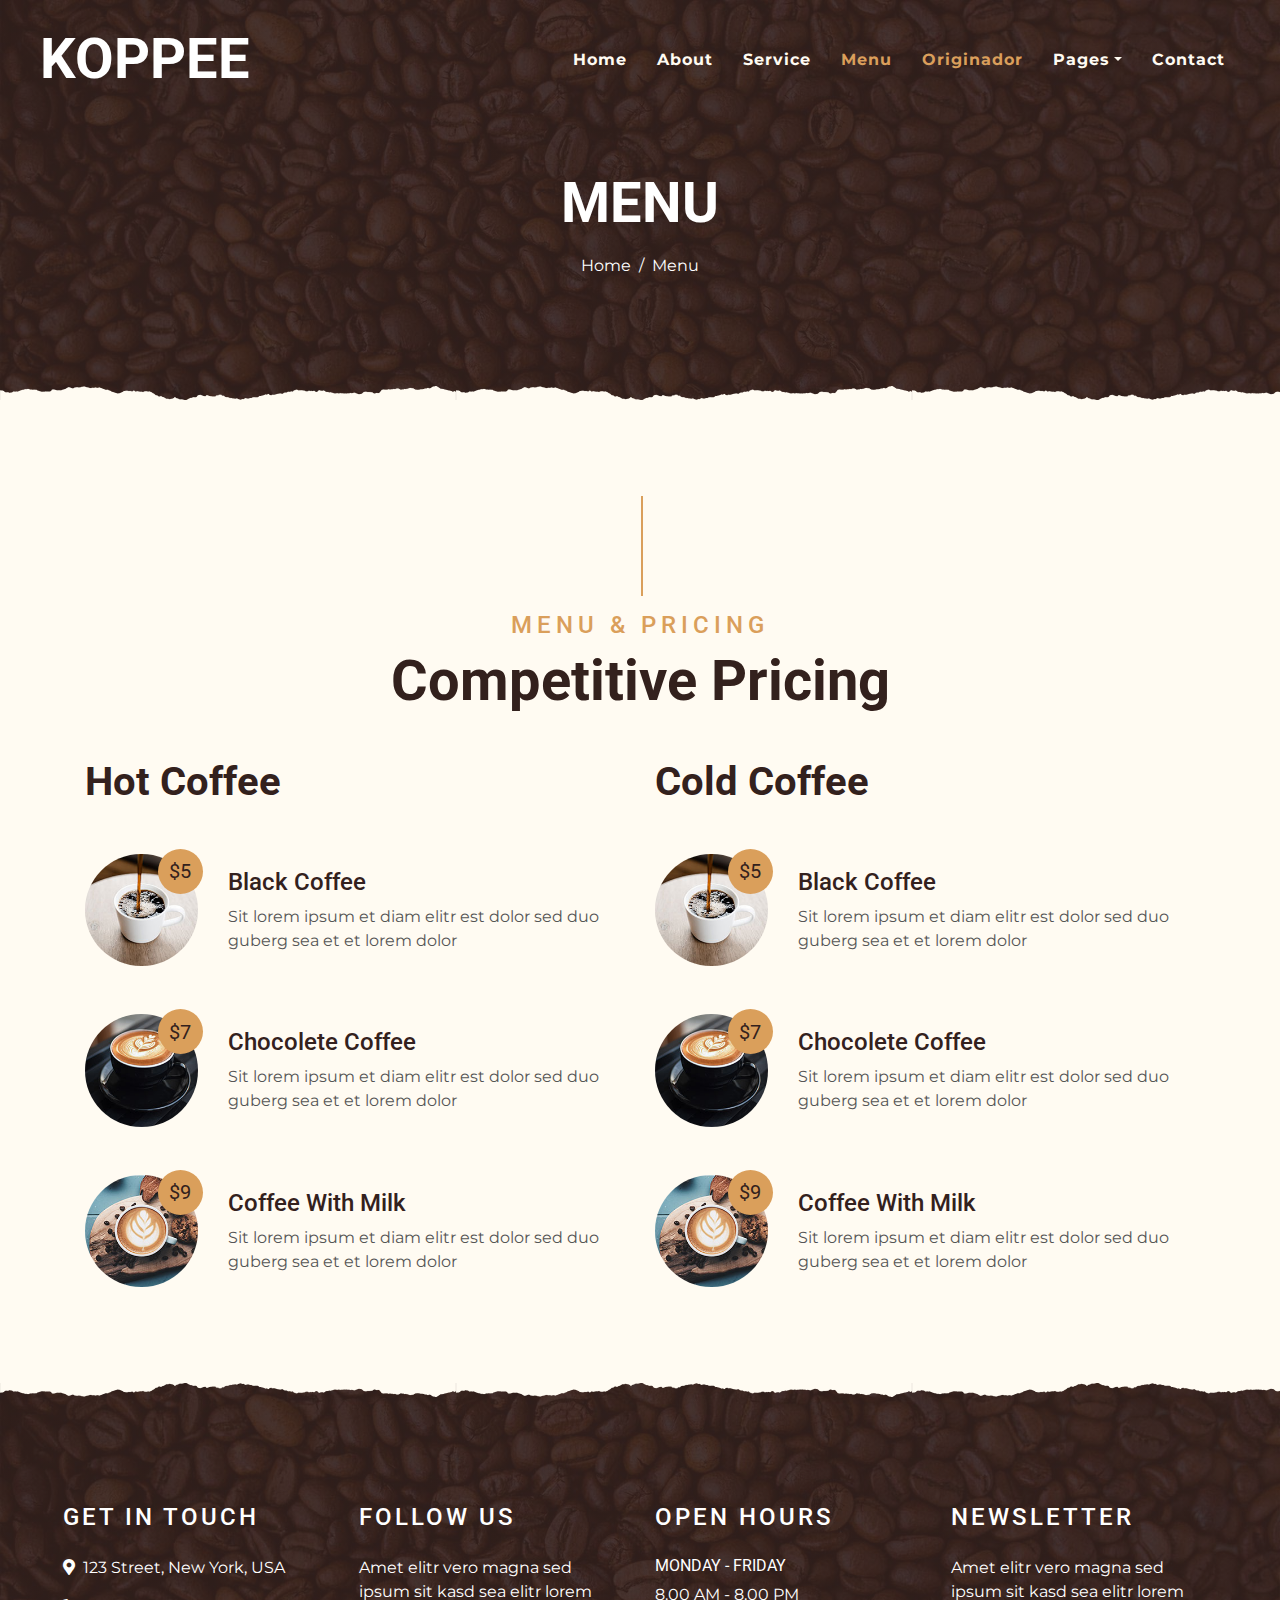
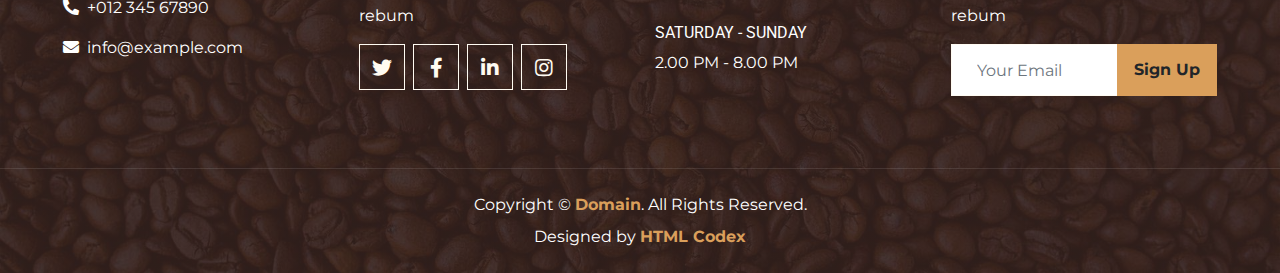
<file: menu.html>
<!DOCTYPE html>
<html lang="en">

<head>
    <meta charset="utf-8">
    <title>KOPPEE | Menu </title>
    <meta content="width=device-width, initial-scale=1.0" name="viewport">
    <meta content="Free Website Template" name="keywords">
    <meta content="Free Website Template" name="description">
    <!-- Favicon -->
    <link rel="icon" type="image/png" href="img/coffee-cups.png">
    <!-- Google Font -->
    <link rel="preconnect" href="https://fonts.gstatic.com">
    <link href="https://fonts.googleapis.com/css2?family=Montserrat:wght@200;400&family=Roboto:wght@400;500;700&display=swap" rel="stylesheet"> 
    <!-- Font Awesome -->
    <link href="https://cdnjs.cloudflare.com/ajax/libs/font-awesome/5.10.0/css/all.min.css" rel="stylesheet">
    <!-- Libraries Stylesheet -->
    <link href="lib/owlcarousel/assets/owl.carousel.min.css" rel="stylesheet">
    <link href="lib/tempusdominus/css/tempusdominus-bootstrap-4.min.css" rel="stylesheet" />
    <!-- Customized Bootstrap Stylesheet -->
    <link href="css/style.min.css" rel="stylesheet">
</head>

<body>
    <!-- Navbar Start -->
    <div class="container-fluid p-0 nav-bar">
        <nav class="navbar navbar-expand-lg bg-none navbar-dark py-3">
            <a href="index.html" class="navbar-brand px-lg-4 m-0">
                <h1 class="m-0 display-4 text-uppercase text-white">KOPPEE</h1>
            </a>
            <button type="button" class="navbar-toggler" data-toggle="collapse" data-target="#navbarCollapse">
                <span class="navbar-toggler-icon"></span>
            </button>
            <div class="collapse navbar-collapse justify-content-between" id="navbarCollapse">
                <div class="navbar-nav ml-auto p-4">
                    <a href="index.html" class="nav-item nav-link">Home</a>
                    <a href="about.html" class="nav-item nav-link">About</a>
                    <a href="service.html" class="nav-item nav-link">Service</a>
                    <a href="menu.html" class="nav-item nav-link active">Menu</a>
                    <a href="originador.html" class="nav-item nav-link active">Originador</a>
                    <div class="nav-item dropdown">
                        <a href="#" class="nav-link dropdown-toggle" data-toggle="dropdown">Pages</a>
                        <div class="dropdown-menu text-capitalize">
                            <a href="reservation.html" class="dropdown-item">Reservation</a>
                            <a href="testimonial.html" class="dropdown-item">Testimonial</a>
                        </div>
                    </div>
                    <a href="contact.html" class="nav-item nav-link">Contact</a>
                </div>
            </div>
        </nav>
    </div>
    <!-- Navbar End -->


    <!-- Page Header Start -->
    <div class="container-fluid page-header mb-5 position-relative overlay-bottom">
        <div class="d-flex flex-column align-items-center justify-content-center pt-0 pt-lg-5" style="min-height: 400px">
            <h1 class="display-4 mb-3 mt-0 mt-lg-5 text-white text-uppercase">Menu</h1>
            <div class="d-inline-flex mb-lg-5">
                <p class="m-0 text-white"><a class="text-white" href="">Home</a></p>
                <p class="m-0 text-white px-2">/</p>
                <p class="m-0 text-white">Menu</p>
            </div>
        </div>
    </div>
    <!-- Page Header End -->


    <!-- Menu Start -->
    <div class="container-fluid pt-5">
        <div class="container">
            <div class="section-title">
                <h4 class="text-primary text-uppercase" style="letter-spacing: 5px;">Menu & Pricing</h4>
                <h1 class="display-4">Competitive Pricing</h1>
            </div>
            <div class="row">
                <div class="col-lg-6">
                    <h1 class="mb-5">Hot Coffee</h1>
                    <div class="row align-items-center mb-5">
                        <div class="col-4 col-sm-3">
                            <img class="w-100 rounded-circle mb-3 mb-sm-0" src="img/menu-1.jpg" alt="">
                            <h5 class="menu-price">$5</h5>
                        </div>
                        <div class="col-8 col-sm-9">
                            <h4>Black Coffee</h4>
                            <p class="m-0">Sit lorem ipsum et diam elitr est dolor sed duo guberg sea et et lorem dolor</p>
                        </div>
                    </div>
                    <div class="row align-items-center mb-5">
                        <div class="col-4 col-sm-3">
                            <img class="w-100 rounded-circle mb-3 mb-sm-0" src="img/menu-2.jpg" alt="">
                            <h5 class="menu-price">$7</h5>
                        </div>
                        <div class="col-8 col-sm-9">
                            <h4>Chocolete Coffee</h4>
                            <p class="m-0">Sit lorem ipsum et diam elitr est dolor sed duo guberg sea et et lorem dolor</p>
                        </div>
                    </div>
                    <div class="row align-items-center mb-5">
                        <div class="col-4 col-sm-3">
                            <img class="w-100 rounded-circle mb-3 mb-sm-0" src="img/menu-3.jpg" alt="">
                            <h5 class="menu-price">$9</h5>
                        </div>
                        <div class="col-8 col-sm-9">
                            <h4>Coffee With Milk</h4>
                            <p class="m-0">Sit lorem ipsum et diam elitr est dolor sed duo guberg sea et et lorem dolor</p>
                        </div>
                    </div>
                </div>
                <div class="col-lg-6">
                    <h1 class="mb-5">Cold Coffee</h1>
                    <div class="row align-items-center mb-5">
                        <div class="col-4 col-sm-3">
                            <img class="w-100 rounded-circle mb-3 mb-sm-0" src="img/menu-1.jpg" alt="">
                            <h5 class="menu-price">$5</h5>
                        </div>
                        <div class="col-8 col-sm-9">
                            <h4>Black Coffee</h4>
                            <p class="m-0">Sit lorem ipsum et diam elitr est dolor sed duo guberg sea et et lorem dolor</p>
                        </div>
                    </div>
                    <div class="row align-items-center mb-5">
                        <div class="col-4 col-sm-3">
                            <img class="w-100 rounded-circle mb-3 mb-sm-0" src="img/menu-2.jpg" alt="">
                            <h5 class="menu-price">$7</h5>
                        </div>
                        <div class="col-8 col-sm-9">
                            <h4>Chocolete Coffee</h4>
                            <p class="m-0">Sit lorem ipsum et diam elitr est dolor sed duo guberg sea et et lorem dolor</p>
                        </div>
                    </div>
                    <div class="row align-items-center mb-5">
                        <div class="col-4 col-sm-3">
                            <img class="w-100 rounded-circle mb-3 mb-sm-0" src="img/menu-3.jpg" alt="">
                            <h5 class="menu-price">$9</h5>
                        </div>
                        <div class="col-8 col-sm-9">
                            <h4>Coffee With Milk</h4>
                            <p class="m-0">Sit lorem ipsum et diam elitr est dolor sed duo guberg sea et et lorem dolor</p>
                        </div>
                    </div>
                </div>
            </div>
        </div>
    </div>
    <!-- Menu End -->


    <!-- Footer Start -->
    <div class="container-fluid footer text-white mt-5 pt-5 px-0 position-relative overlay-top">
        <div class="row mx-0 pt-5 px-sm-3 px-lg-5 mt-4">
            <div class="col-lg-3 col-md-6 mb-5">
                <h4 class="text-white text-uppercase mb-4" style="letter-spacing: 3px;">Get In Touch</h4>
                <p><i class="fa fa-map-marker-alt mr-2"></i>123 Street, New York, USA</p>
                <p><i class="fa fa-phone-alt mr-2"></i>+012 345 67890</p>
                <p class="m-0"><i class="fa fa-envelope mr-2"></i>info@example.com</p>
            </div>
            <div class="col-lg-3 col-md-6 mb-5">
                <h4 class="text-white text-uppercase mb-4" style="letter-spacing: 3px;">Follow Us</h4>
                <p>Amet elitr vero magna sed ipsum sit kasd sea elitr lorem rebum</p>
                <div class="d-flex justify-content-start">
                    <a class="btn btn-lg btn-outline-light btn-lg-square mr-2" href="#"><i class="fab fa-twitter"></i></a>
                    <a class="btn btn-lg btn-outline-light btn-lg-square mr-2" href="#"><i class="fab fa-facebook-f"></i></a>
                    <a class="btn btn-lg btn-outline-light btn-lg-square mr-2" href="#"><i class="fab fa-linkedin-in"></i></a>
                    <a class="btn btn-lg btn-outline-light btn-lg-square" href="#"><i class="fab fa-instagram"></i></a>
                </div>
            </div>
            <div class="col-lg-3 col-md-6 mb-5">
                <h4 class="text-white text-uppercase mb-4" style="letter-spacing: 3px;">Open Hours</h4>
                <div>
                    <h6 class="text-white text-uppercase">Monday - Friday</h6>
                    <p>8.00 AM - 8.00 PM</p>
                    <h6 class="text-white text-uppercase">Saturday - Sunday</h6>
                    <p>2.00 PM - 8.00 PM</p>
                </div>
            </div>
            <div class="col-lg-3 col-md-6 mb-5">
                <h4 class="text-white text-uppercase mb-4" style="letter-spacing: 3px;">Newsletter</h4>
                <p>Amet elitr vero magna sed ipsum sit kasd sea elitr lorem rebum</p>
                <div class="w-100">
                    <div class="input-group">
                        <input type="text" class="form-control border-light" style="padding: 25px;" placeholder="Your Email">
                        <div class="input-group-append">
                            <button class="btn btn-primary font-weight-bold px-3">Sign Up</button>
                        </div>
                    </div>
                </div>
            </div>
        </div>
        <div class="container-fluid text-center text-white border-top mt-4 py-4 px-sm-3 px-md-5" style="border-color: rgba(256, 256, 256, .1) !important;">
            <p class="mb-2 text-white">Copyright &copy; <a class="font-weight-bold" href="#">Domain</a>. All Rights Reserved.</a></p>
            <p class="m-0 text-white">Designed by <a class="font-weight-bold" href="https://htmlcodex.com">HTML Codex</a></p>
        </div>
    </div>
    <!-- Footer End -->


    <!-- Back to Top -->
    <a href="#" class="btn btn-lg btn-primary btn-lg-square back-to-top"><i class="fa fa-angle-double-up"></i></a>


    <!-- JavaScript Libraries -->
    <script src="https://code.jquery.com/jquery-3.4.1.min.js"></script>
    <script src="https://stackpath.bootstrapcdn.com/bootstrap/4.4.1/js/bootstrap.bundle.min.js"></script>
    <script src="lib/easing/easing.min.js"></script>
    <script src="lib/waypoints/waypoints.min.js"></script>
    <script src="lib/owlcarousel/owl.carousel.min.js"></script>
    <script src="lib/tempusdominus/js/moment.min.js"></script>
    <script src="lib/tempusdominus/js/moment-timezone.min.js"></script>
    <script src="lib/tempusdominus/js/tempusdominus-bootstrap-4.min.js"></script>

    <!-- Contact Javascript File -->
    <script src="mail/jqBootstrapValidation.min.js"></script>
    <script src="mail/contact.js"></script>

    <!-- Template Javascript -->
    <script src="js/main.js"></script>
</body>

</html>
</file>
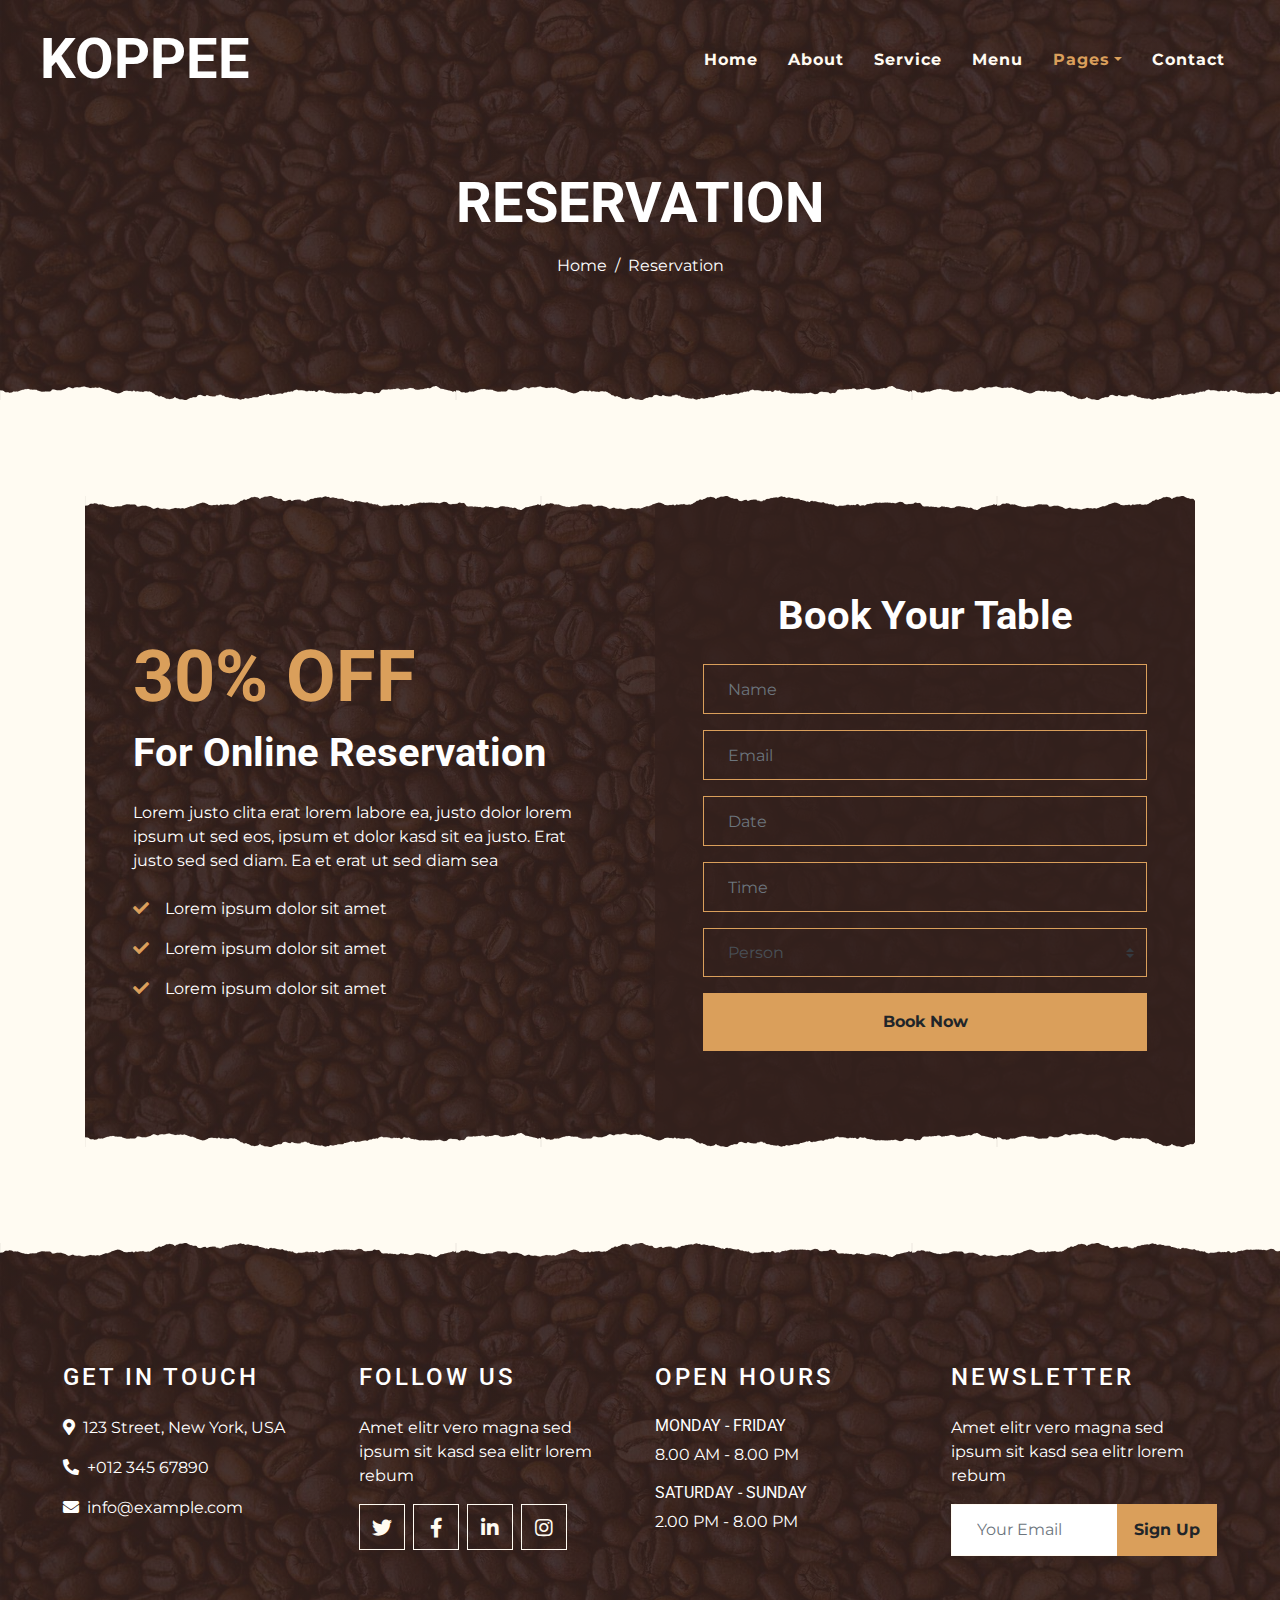
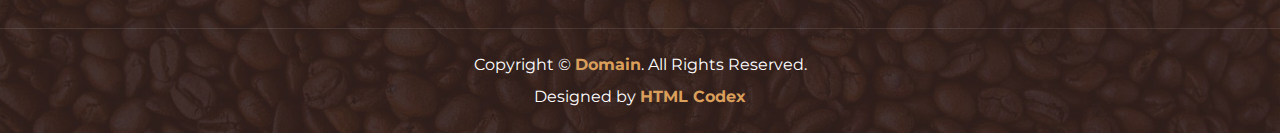
<file: reservation.html>
<!DOCTYPE html>
<html lang="en">

<head>
    <meta charset="utf-8">
    <title>KOPPEE | Reservation</title>
    <meta content="width=device-width, initial-scale=1.0" name="viewport">
    <meta content="Free Website Template" name="keywords">
    <meta content="Free Website Template" name="description">

    <!-- Favicon -->
    <link rel="icon" type="image/png" href="img/coffee-cups.png">

    <!-- Google Font -->
    <link rel="preconnect" href="https://fonts.gstatic.com">
    <link href="https://fonts.googleapis.com/css2?family=Montserrat:wght@200;400&family=Roboto:wght@400;500;700&display=swap" rel="stylesheet"> 

    <!-- Font Awesome -->
    <link href="https://cdnjs.cloudflare.com/ajax/libs/font-awesome/5.10.0/css/all.min.css" rel="stylesheet">

    <!-- Libraries Stylesheet -->
    <link href="lib/owlcarousel/assets/owl.carousel.min.css" rel="stylesheet">
    <link href="lib/tempusdominus/css/tempusdominus-bootstrap-4.min.css" rel="stylesheet" />

    <!-- Customized Bootstrap Stylesheet -->
    <link href="css/style.min.css" rel="stylesheet">
</head>

<body>
    <!-- Navbar Start -->
    <div class="container-fluid p-0 nav-bar">
        <nav class="navbar navbar-expand-lg bg-none navbar-dark py-3">
            <a href="index.html" class="navbar-brand px-lg-4 m-0">
                <h1 class="m-0 display-4 text-uppercase text-white">KOPPEE</h1>
            </a>
            <button type="button" class="navbar-toggler" data-toggle="collapse" data-target="#navbarCollapse">
                <span class="navbar-toggler-icon"></span>
            </button>
            <div class="collapse navbar-collapse justify-content-between" id="navbarCollapse">
                <div class="navbar-nav ml-auto p-4">
                    <a href="index.html" class="nav-item nav-link">Home</a>
                    <a href="about.html" class="nav-item nav-link">About</a>
                    <a href="service.html" class="nav-item nav-link">Service</a>
                    <a href="menu.html" class="nav-item nav-link">Menu</a>
                    <div class="nav-item dropdown">
                        <a href="#" class="nav-link dropdown-toggle active" data-toggle="dropdown">Pages</a>
                        <div class="dropdown-menu text-capitalize">
                            <a href="reservation.html" class="dropdown-item active">Reservation</a>
                            <a href="testimonial.html" class="dropdown-item">Testimonial</a>
                        </div>
                    </div>
                    <a href="contact.html" class="nav-item nav-link">Contact</a>
                </div>
            </div>
        </nav>
    </div>
    <!-- Navbar End -->


    <!-- Page Header Start -->
    <div class="container-fluid page-header mb-5 position-relative overlay-bottom">
        <div class="d-flex flex-column align-items-center justify-content-center pt-0 pt-lg-5" style="min-height: 400px">
            <h1 class="display-4 mb-3 mt-0 mt-lg-5 text-white text-uppercase">Reservation</h1>
            <div class="d-inline-flex mb-lg-5">
                <p class="m-0 text-white"><a class="text-white" href="">Home</a></p>
                <p class="m-0 text-white px-2">/</p>
                <p class="m-0 text-white">Reservation</p>
            </div>
        </div>
    </div>
    <!-- Page Header End -->


    <!-- Reservation Start -->
    <div class="container-fluid py-5">
        <div class="container">
            <div class="reservation position-relative overlay-top overlay-bottom">
                <div class="row align-items-center">
                    <div class="col-lg-6 my-5 my-lg-0">
                        <div class="p-5">
                            <div class="mb-4">
                                <h1 class="display-3 text-primary">30% OFF</h1>
                                <h1 class="text-white">For Online Reservation</h1>
                            </div>
                            <p class="text-white">Lorem justo clita erat lorem labore ea, justo dolor lorem ipsum ut sed eos,
                                ipsum et dolor kasd sit ea justo. Erat justo sed sed diam. Ea et erat ut sed diam sea</p>
                            <ul class="list-inline text-white m-0">
                                <li class="py-2"><i class="fa fa-check text-primary mr-3"></i>Lorem ipsum dolor sit amet</li>
                                <li class="py-2"><i class="fa fa-check text-primary mr-3"></i>Lorem ipsum dolor sit amet</li>
                                <li class="py-2"><i class="fa fa-check text-primary mr-3"></i>Lorem ipsum dolor sit amet</li>
                            </ul>
                        </div>
                    </div>
                    <div class="col-lg-6">
                        <div class="text-center p-5" style="background: rgba(51, 33, 29, .8);">
                            <h1 class="text-white mb-4 mt-5">Book Your Table</h1>
                            <form class="mb-5">
                                <div class="form-group">
                                    <input type="text" class="form-control bg-transparent border-primary p-4" placeholder="Name"
                                        required="required" />
                                </div>
                                <div class="form-group">
                                    <input type="email" class="form-control bg-transparent border-primary p-4" placeholder="Email"
                                        required="required" />
                                </div>
                                <div class="form-group">
                                    <div class="date" id="date" data-target-input="nearest">
                                        <input type="text" class="form-control bg-transparent border-primary p-4 datetimepicker-input" placeholder="Date" data-target="#date" data-toggle="datetimepicker"/>
                                    </div>
                                </div>
                                <div class="form-group">
                                    <div class="time" id="time" data-target-input="nearest">
                                        <input type="text" class="form-control bg-transparent border-primary p-4 datetimepicker-input" placeholder="Time" data-target="#time" data-toggle="datetimepicker"/>
                                    </div>
                                </div>
                                <div class="form-group">
                                    <select class="custom-select bg-transparent border-primary px-4" style="height: 49px;">
                                        <option selected>Person</option>
                                        <option value="1">Person 1</option>
                                        <option value="2">Person 2</option>
                                        <option value="3">Person 3</option>
                                        <option value="3">Person 4</option>
                                    </select>
                                </div>
                                
                                <div>
                                    <button class="btn btn-primary btn-block font-weight-bold py-3" type="submit">Book Now</button>
                                </div>
                            </form>
                        </div>
                    </div>
                </div>
            </div>
        </div>
    </div>
    <!-- Reservation End -->


    <!-- Footer Start -->
    <div class="container-fluid footer text-white mt-5 pt-5 px-0 position-relative overlay-top">
        <div class="row mx-0 pt-5 px-sm-3 px-lg-5 mt-4">
            <div class="col-lg-3 col-md-6 mb-5">
                <h4 class="text-white text-uppercase mb-4" style="letter-spacing: 3px;">Get In Touch</h4>
                <p><i class="fa fa-map-marker-alt mr-2"></i>123 Street, New York, USA</p>
                <p><i class="fa fa-phone-alt mr-2"></i>+012 345 67890</p>
                <p class="m-0"><i class="fa fa-envelope mr-2"></i>info@example.com</p>
            </div>
            <div class="col-lg-3 col-md-6 mb-5">
                <h4 class="text-white text-uppercase mb-4" style="letter-spacing: 3px;">Follow Us</h4>
                <p>Amet elitr vero magna sed ipsum sit kasd sea elitr lorem rebum</p>
                <div class="d-flex justify-content-start">
                    <a class="btn btn-lg btn-outline-light btn-lg-square mr-2" href="#"><i class="fab fa-twitter"></i></a>
                    <a class="btn btn-lg btn-outline-light btn-lg-square mr-2" href="#"><i class="fab fa-facebook-f"></i></a>
                    <a class="btn btn-lg btn-outline-light btn-lg-square mr-2" href="#"><i class="fab fa-linkedin-in"></i></a>
                    <a class="btn btn-lg btn-outline-light btn-lg-square" href="#"><i class="fab fa-instagram"></i></a>
                </div>
            </div>
            <div class="col-lg-3 col-md-6 mb-5">
                <h4 class="text-white text-uppercase mb-4" style="letter-spacing: 3px;">Open Hours</h4>
                <div>
                    <h6 class="text-white text-uppercase">Monday - Friday</h6>
                    <p>8.00 AM - 8.00 PM</p>
                    <h6 class="text-white text-uppercase">Saturday - Sunday</h6>
                    <p>2.00 PM - 8.00 PM</p>
                </div>
            </div>
            <div class="col-lg-3 col-md-6 mb-5">
                <h4 class="text-white text-uppercase mb-4" style="letter-spacing: 3px;">Newsletter</h4>
                <p>Amet elitr vero magna sed ipsum sit kasd sea elitr lorem rebum</p>
                <div class="w-100">
                    <div class="input-group">
                        <input type="text" class="form-control border-light" style="padding: 25px;" placeholder="Your Email">
                        <div class="input-group-append">
                            <button class="btn btn-primary font-weight-bold px-3">Sign Up</button>
                        </div>
                    </div>
                </div>
            </div>
        </div>
        <div class="container-fluid text-center text-white border-top mt-4 py-4 px-sm-3 px-md-5" style="border-color: rgba(256, 256, 256, .1) !important;">
            <p class="mb-2 text-white">Copyright &copy; <a class="font-weight-bold" href="#">Domain</a>. All Rights Reserved.</a></p>
            <p class="m-0 text-white">Designed by <a class="font-weight-bold" href="https://htmlcodex.com">HTML Codex</a></p>
        </div>
    </div>
    <!-- Footer End -->


    <!-- Back to Top -->
    <a href="#" class="btn btn-lg btn-primary btn-lg-square back-to-top"><i class="fa fa-angle-double-up"></i></a>


    <!-- JavaScript Libraries -->
    <script src="https://code.jquery.com/jquery-3.4.1.min.js"></script>
    <script src="https://stackpath.bootstrapcdn.com/bootstrap/4.4.1/js/bootstrap.bundle.min.js"></script>
    <script src="lib/easing/easing.min.js"></script>
    <script src="lib/waypoints/waypoints.min.js"></script>
    <script src="lib/owlcarousel/owl.carousel.min.js"></script>
    <script src="lib/tempusdominus/js/moment.min.js"></script>
    <script src="lib/tempusdominus/js/moment-timezone.min.js"></script>
    <script src="lib/tempusdominus/js/tempusdominus-bootstrap-4.min.js"></script>

    <!-- Contact Javascript File -->
    <script src="mail/jqBootstrapValidation.min.js"></script>
    <script src="mail/contact.js"></script>

    <!-- Template Javascript -->
    <script src="js/main.js"></script>
</body>

</html>
</file>
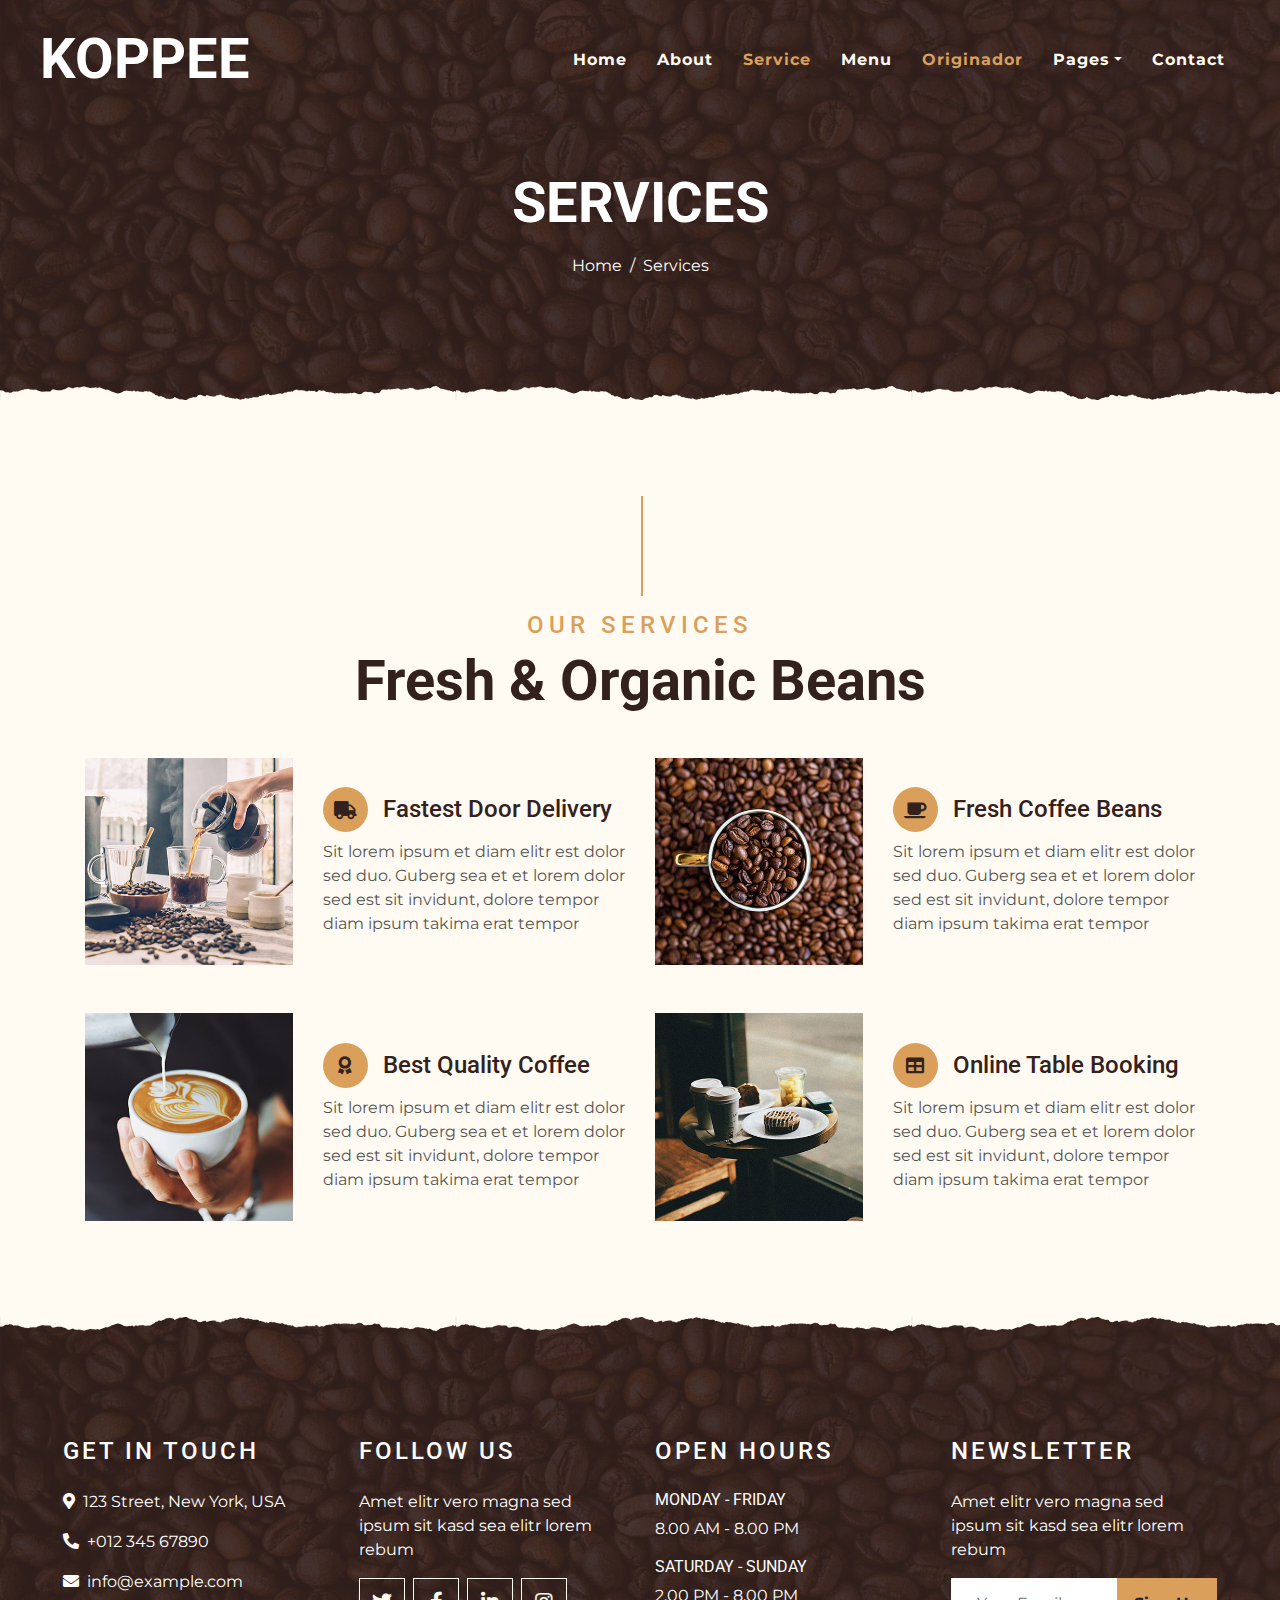
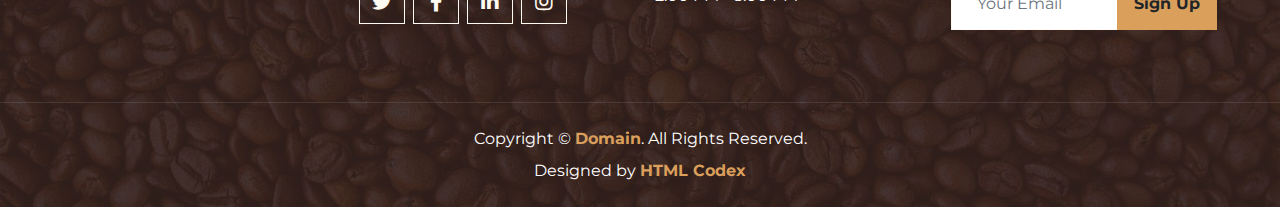
<file: service.html>
<!DOCTYPE html>
<html lang="en">

<head>
    <meta charset="utf-8">
    <title>KOPPEE | Service </title>
    <meta content="width=device-width, initial-scale=1.0" name="viewport">
    <meta content="Free Website Template" name="keywords">
    <meta content="Free Website Template" name="description">

    <!-- Favicon -->
    <link rel="icon" type="image/png" href="img/coffee-cups.png">

    <!-- Google Font -->
    <link rel="preconnect" href="https://fonts.gstatic.com">
    <link href="https://fonts.googleapis.com/css2?family=Montserrat:wght@200;400&family=Roboto:wght@400;500;700&display=swap" rel="stylesheet"> 

    <!-- Font Awesome -->
    <link href="https://cdnjs.cloudflare.com/ajax/libs/font-awesome/5.10.0/css/all.min.css" rel="stylesheet">

    <!-- Libraries Stylesheet -->
    <link href="lib/owlcarousel/assets/owl.carousel.min.css" rel="stylesheet">
    <link href="lib/tempusdominus/css/tempusdominus-bootstrap-4.min.css" rel="stylesheet" />

    <!-- Customized Bootstrap Stylesheet -->
    <link href="css/style.min.css" rel="stylesheet">
</head>

<body>
    <!-- Navbar Start -->
    <div class="container-fluid p-0 nav-bar">
        <nav class="navbar navbar-expand-lg bg-none navbar-dark py-3">
            <a href="index.html" class="navbar-brand px-lg-4 m-0">
                <h1 class="m-0 display-4 text-uppercase text-white">KOPPEE</h1>
            </a>
            <button type="button" class="navbar-toggler" data-toggle="collapse" data-target="#navbarCollapse">
                <span class="navbar-toggler-icon"></span>
            </button>
            <div class="collapse navbar-collapse justify-content-between" id="navbarCollapse">
                <div class="navbar-nav ml-auto p-4">
                    <a href="index.html" class="nav-item nav-link">Home</a>
                    <a href="about.html" class="nav-item nav-link">About</a>
                    <a href="service.html" class="nav-item nav-link active">Service</a>
                    <a href="menu.html" class="nav-item nav-link">Menu</a>
                    <a href="originador.html" class="nav-item nav-link active">Originador</a>
                    <div class="nav-item dropdown">
                        <a href="#" class="nav-link dropdown-toggle" data-toggle="dropdown">Pages</a>
                        <div class="dropdown-menu text-capitalize">
                            <a href="reservation.html" class="dropdown-item">Reservation</a>
                            <a href="testimonial.html" class="dropdown-item">Testimonial</a>
                        </div>
                    </div>
                    <a href="contact.html" class="nav-item nav-link">Contact</a>
                </div>
            </div>
        </nav>
    </div>
    <!-- Navbar End -->


    <!-- Page Header Start -->
    <div class="container-fluid page-header mb-5 position-relative overlay-bottom">
        <div class="d-flex flex-column align-items-center justify-content-center pt-0 pt-lg-5" style="min-height: 400px">
            <h1 class="display-4 mb-3 mt-0 mt-lg-5 text-white text-uppercase">Services</h1>
            <div class="d-inline-flex mb-lg-5">
                <p class="m-0 text-white"><a class="text-white" href="">Home</a></p>
                <p class="m-0 text-white px-2">/</p>
                <p class="m-0 text-white">Services</p>
            </div>
        </div>
    </div>
    <!-- Page Header End -->


    <!-- Service Start -->
    <div class="container-fluid pt-5">
        <div class="container">
            <div class="section-title">
                <h4 class="text-primary text-uppercase" style="letter-spacing: 5px;">Our Services</h4>
                <h1 class="display-4">Fresh & Organic Beans</h1>
            </div>
            <div class="row">
                <div class="col-lg-6 mb-5">
                    <div class="row align-items-center">
                        <div class="col-sm-5">
                            <img class="img-fluid mb-3 mb-sm-0" src="img/service-1.jpg" alt="">
                        </div>
                        <div class="col-sm-7">
                            <h4><i class="fa fa-truck service-icon"></i>Fastest Door Delivery</h4>
                            <p class="m-0">Sit lorem ipsum et diam elitr est dolor sed duo. Guberg sea et et lorem dolor sed est sit
                                invidunt, dolore tempor diam ipsum takima erat tempor</p>
                        </div>
                    </div>
                </div>
                <div class="col-lg-6 mb-5">
                    <div class="row align-items-center">
                        <div class="col-sm-5">
                            <img class="img-fluid mb-3 mb-sm-0" src="img/service-2.jpg" alt="">
                        </div>
                        <div class="col-sm-7">
                            <h4><i class="fa fa-coffee service-icon"></i>Fresh Coffee Beans</h4>
                            <p class="m-0">Sit lorem ipsum et diam elitr est dolor sed duo. Guberg sea et et lorem dolor sed est sit
                                invidunt, dolore tempor diam ipsum takima erat tempor</p>
                        </div>
                    </div>
                </div>
                <div class="col-lg-6 mb-5">
                    <div class="row align-items-center">
                        <div class="col-sm-5">
                            <img class="img-fluid mb-3 mb-sm-0" src="img/service-3.jpg" alt="">
                        </div>
                        <div class="col-sm-7">
                            <h4><i class="fa fa-award service-icon"></i>Best Quality Coffee</h4>
                            <p class="m-0">Sit lorem ipsum et diam elitr est dolor sed duo. Guberg sea et et lorem dolor sed est sit
                                invidunt, dolore tempor diam ipsum takima erat tempor</p>
                        </div>
                    </div>
                </div>
                <div class="col-lg-6 mb-5">
                    <div class="row align-items-center">
                        <div class="col-sm-5">
                            <img class="img-fluid mb-3 mb-sm-0" src="img/service-4.jpg" alt="">
                        </div>
                        <div class="col-sm-7">
                            <h4><i class="fa fa-table service-icon"></i>Online Table Booking</h4>
                            <p class="m-0">Sit lorem ipsum et diam elitr est dolor sed duo. Guberg sea et et lorem dolor sed est sit
                                invidunt, dolore tempor diam ipsum takima erat tempor</p>
                        </div>
                    </div>
                </div>
            </div>
        </div>
    </div>
    <!-- Service End -->


    <!-- Footer Start -->
    <div class="container-fluid footer text-white mt-5 pt-5 px-0 position-relative overlay-top">
        <div class="row mx-0 pt-5 px-sm-3 px-lg-5 mt-4">
            <div class="col-lg-3 col-md-6 mb-5">
                <h4 class="text-white text-uppercase mb-4" style="letter-spacing: 3px;">Get In Touch</h4>
                <p><i class="fa fa-map-marker-alt mr-2"></i>123 Street, New York, USA</p>
                <p><i class="fa fa-phone-alt mr-2"></i>+012 345 67890</p>
                <p class="m-0"><i class="fa fa-envelope mr-2"></i>info@example.com</p>
            </div>
            <div class="col-lg-3 col-md-6 mb-5">
                <h4 class="text-white text-uppercase mb-4" style="letter-spacing: 3px;">Follow Us</h4>
                <p>Amet elitr vero magna sed ipsum sit kasd sea elitr lorem rebum</p>
                <div class="d-flex justify-content-start">
                    <a class="btn btn-lg btn-outline-light btn-lg-square mr-2" href="#"><i class="fab fa-twitter"></i></a>
                    <a class="btn btn-lg btn-outline-light btn-lg-square mr-2" href="#"><i class="fab fa-facebook-f"></i></a>
                    <a class="btn btn-lg btn-outline-light btn-lg-square mr-2" href="#"><i class="fab fa-linkedin-in"></i></a>
                    <a class="btn btn-lg btn-outline-light btn-lg-square" href="#"><i class="fab fa-instagram"></i></a>
                </div>
            </div>
            <div class="col-lg-3 col-md-6 mb-5">
                <h4 class="text-white text-uppercase mb-4" style="letter-spacing: 3px;">Open Hours</h4>
                <div>
                    <h6 class="text-white text-uppercase">Monday - Friday</h6>
                    <p>8.00 AM - 8.00 PM</p>
                    <h6 class="text-white text-uppercase">Saturday - Sunday</h6>
                    <p>2.00 PM - 8.00 PM</p>
                </div>
            </div>
            <div class="col-lg-3 col-md-6 mb-5">
                <h4 class="text-white text-uppercase mb-4" style="letter-spacing: 3px;">Newsletter</h4>
                <p>Amet elitr vero magna sed ipsum sit kasd sea elitr lorem rebum</p>
                <div class="w-100">
                    <div class="input-group">
                        <input type="text" class="form-control border-light" style="padding: 25px;" placeholder="Your Email">
                        <div class="input-group-append">
                            <button class="btn btn-primary font-weight-bold px-3">Sign Up</button>
                        </div>
                    </div>
                </div>
            </div>
        </div>
        <div class="container-fluid text-center text-white border-top mt-4 py-4 px-sm-3 px-md-5" style="border-color: rgba(256, 256, 256, .1) !important;">
            <p class="mb-2 text-white">Copyright &copy; <a class="font-weight-bold" href="#">Domain</a>. All Rights Reserved.</a></p>
            <p class="m-0 text-white">Designed by <a class="font-weight-bold" href="https://htmlcodex.com">HTML Codex</a></p>
        </div>
    </div>
    <!-- Footer End -->


    <!-- Back to Top -->
    <a href="#" class="btn btn-lg btn-primary btn-lg-square back-to-top"><i class="fa fa-angle-double-up"></i></a>


    <!-- JavaScript Libraries -->
    <script src="https://code.jquery.com/jquery-3.4.1.min.js"></script>
    <script src="https://stackpath.bootstrapcdn.com/bootstrap/4.4.1/js/bootstrap.bundle.min.js"></script>
    <script src="lib/easing/easing.min.js"></script>
    <script src="lib/waypoints/waypoints.min.js"></script>
    <script src="lib/owlcarousel/owl.carousel.min.js"></script>
    <script src="lib/tempusdominus/js/moment.min.js"></script>
    <script src="lib/tempusdominus/js/moment-timezone.min.js"></script>
    <script src="lib/tempusdominus/js/tempusdominus-bootstrap-4.min.js"></script>

    <!-- Contact Javascript File -->
    <script src="mail/jqBootstrapValidation.min.js"></script>
    <script src="mail/contact.js"></script>

    <!-- Template Javascript -->
    <script src="js/main.js"></script>
</body>

</html>
</file>
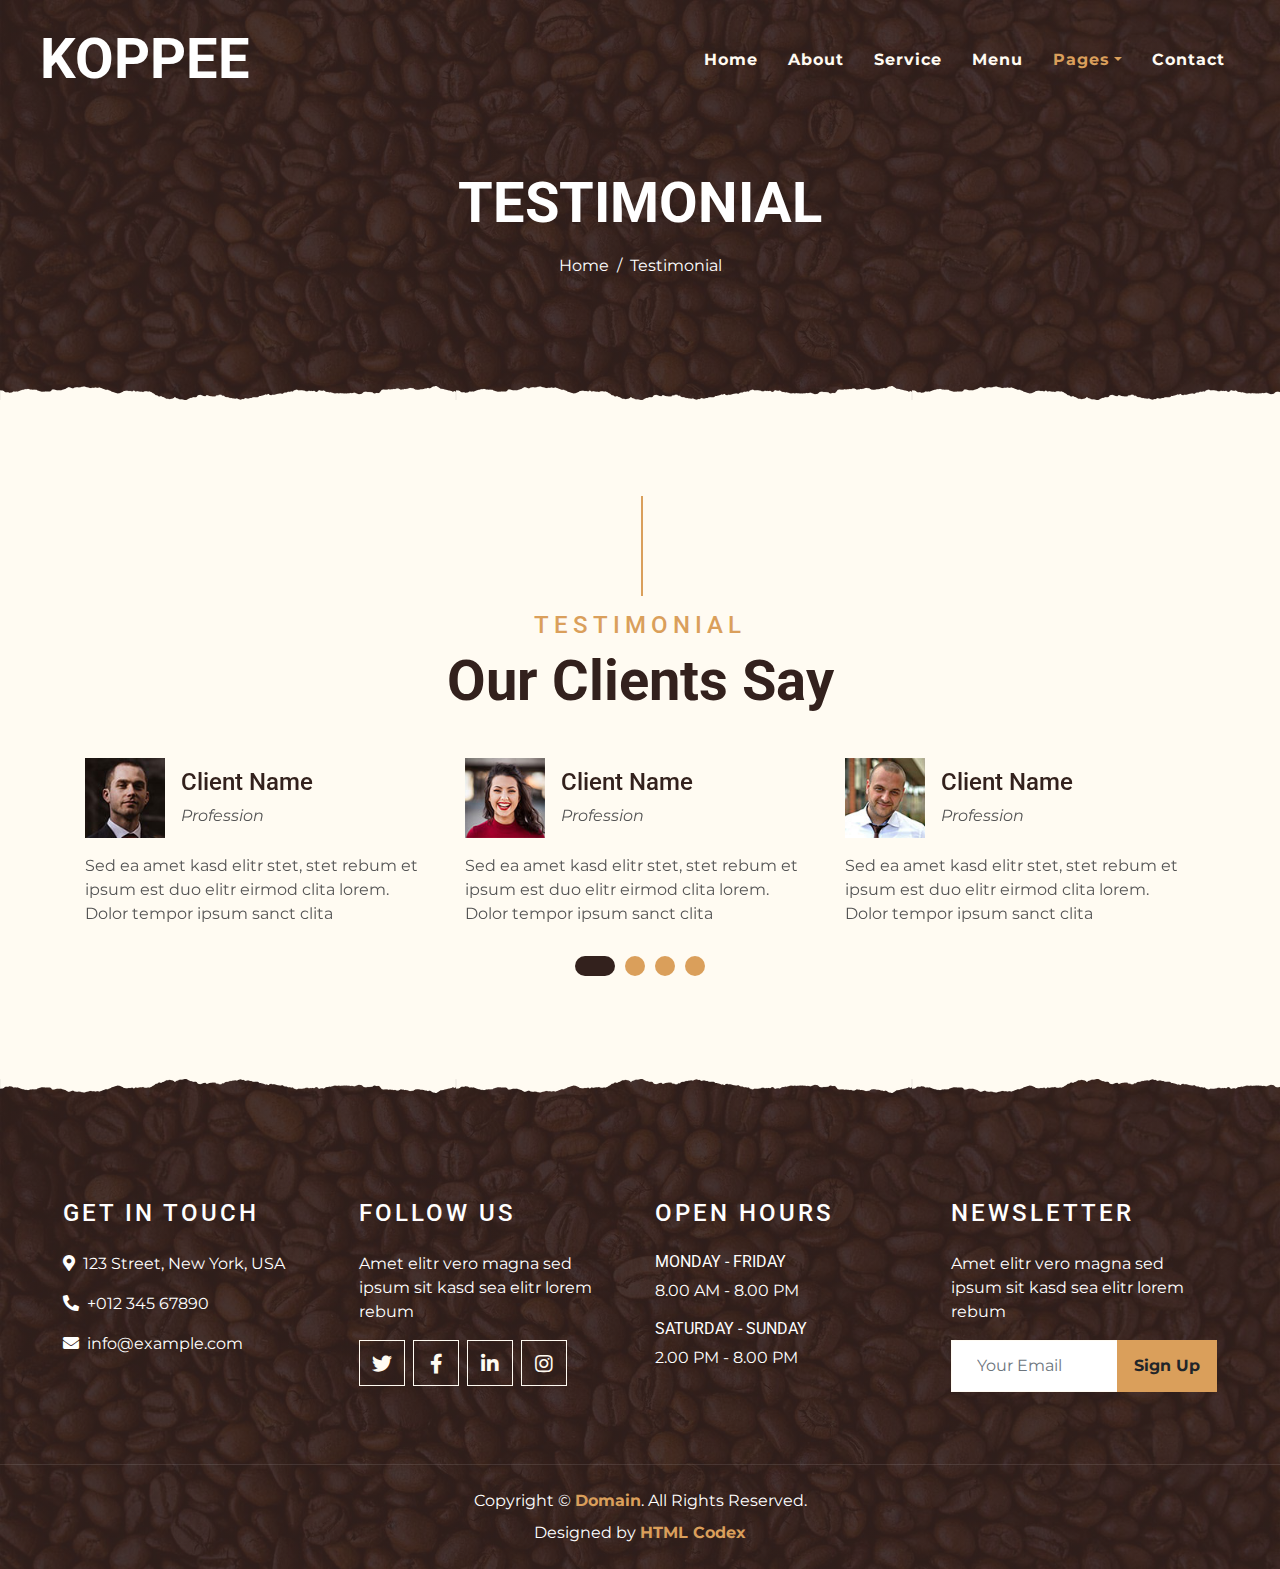
<file: testimonial.html>
<!DOCTYPE html>
<html lang="en">

<head>
    <meta charset="utf-8">
    <title>KOPPEE | Testimonial</title>
    <meta content="width=device-width, initial-scale=1.0" name="viewport">
    <meta content="Free Website Template" name="keywords">
    <meta content="Free Website Template" name="description">

    <!-- Favicon -->
    <link rel="icon" type="image/png" href="img/coffee-cups.png">

    <!-- Google Font -->
    <link rel="preconnect" href="https://fonts.gstatic.com">
    <link href="https://fonts.googleapis.com/css2?family=Montserrat:wght@200;400&family=Roboto:wght@400;500;700&display=swap" rel="stylesheet"> 

    <!-- Font Awesome -->
    <link href="https://cdnjs.cloudflare.com/ajax/libs/font-awesome/5.10.0/css/all.min.css" rel="stylesheet">

    <!-- Libraries Stylesheet -->
    <link href="lib/owlcarousel/assets/owl.carousel.min.css" rel="stylesheet">
    <link href="lib/tempusdominus/css/tempusdominus-bootstrap-4.min.css" rel="stylesheet" />

    <!-- Customized Bootstrap Stylesheet -->
    <link href="css/style.min.css" rel="stylesheet">
</head>

<body>
    <!-- Navbar Start -->
    <div class="container-fluid p-0 nav-bar">
        <nav class="navbar navbar-expand-lg bg-none navbar-dark py-3">
            <a href="index.html" class="navbar-brand px-lg-4 m-0">
                <h1 class="m-0 display-4 text-uppercase text-white">KOPPEE</h1>
            </a>
            <button type="button" class="navbar-toggler" data-toggle="collapse" data-target="#navbarCollapse">
                <span class="navbar-toggler-icon"></span>
            </button>
            <div class="collapse navbar-collapse justify-content-between" id="navbarCollapse">
                <div class="navbar-nav ml-auto p-4">
                    <a href="index.html" class="nav-item nav-link">Home</a>
                    <a href="about.html" class="nav-item nav-link">About</a>
                    <a href="service.html" class="nav-item nav-link">Service</a>
                    <a href="menu.html" class="nav-item nav-link">Menu</a>
                    <div class="nav-item dropdown">
                        <a href="#" class="nav-link dropdown-toggle active" data-toggle="dropdown">Pages</a>
                        <div class="dropdown-menu text-capitalize">
                            <a href="reservation.html" class="dropdown-item">Reservation</a>
                            <a href="testimonial.html" class="dropdown-item active">Testimonial</a>
                        </div>
                    </div>
                    <a href="contact.html" class="nav-item nav-link">Contact</a>
                </div>
            </div>
        </nav>
    </div>
    <!-- Navbar End -->


    <!-- Page Header Start -->
    <div class="container-fluid page-header mb-5 position-relative overlay-bottom">
        <div class="d-flex flex-column align-items-center justify-content-center pt-0 pt-lg-5" style="min-height: 400px">
            <h1 class="display-4 mb-3 mt-0 mt-lg-5 text-white text-uppercase">Testimonial</h1>
            <div class="d-inline-flex mb-lg-5">
                <p class="m-0 text-white"><a class="text-white" href="">Home</a></p>
                <p class="m-0 text-white px-2">/</p>
                <p class="m-0 text-white">Testimonial</p>
            </div>
        </div>
    </div>
    <!-- Page Header End -->


    <!-- Testimonial Start -->
    <div class="container-fluid py-5">
        <div class="container">
            <div class="section-title">
                <h4 class="text-primary text-uppercase" style="letter-spacing: 5px;">Testimonial</h4>
                <h1 class="display-4">Our Clients Say</h1>
            </div>
            <div class="owl-carousel testimonial-carousel">
                <div class="testimonial-item">
                    <div class="d-flex align-items-center mb-3">
                        <img class="img-fluid" src="img/testimonial-1.jpg" alt="">
                        <div class="ml-3">
                            <h4>Client Name</h4>
                            <i>Profession</i>
                        </div>
                    </div>
                    <p class="m-0">Sed ea amet kasd elitr stet, stet rebum et ipsum est duo elitr eirmod clita lorem. Dolor tempor ipsum sanct clita</p>
                </div>
                <div class="testimonial-item">
                    <div class="d-flex align-items-center mb-3">
                        <img class="img-fluid" src="img/testimonial-2.jpg" alt="">
                        <div class="ml-3">
                            <h4>Client Name</h4>
                            <i>Profession</i>
                        </div>
                    </div>
                    <p class="m-0">Sed ea amet kasd elitr stet, stet rebum et ipsum est duo elitr eirmod clita lorem. Dolor tempor ipsum sanct clita</p>
                </div>
                <div class="testimonial-item">
                    <div class="d-flex align-items-center mb-3">
                        <img class="img-fluid" src="img/testimonial-3.jpg" alt="">
                        <div class="ml-3">
                            <h4>Client Name</h4>
                            <i>Profession</i>
                        </div>
                    </div>
                    <p class="m-0">Sed ea amet kasd elitr stet, stet rebum et ipsum est duo elitr eirmod clita lorem. Dolor tempor ipsum sanct clita</p>
                </div>
                <div class="testimonial-item">
                    <div class="d-flex align-items-center mb-3">
                        <img class="img-fluid" src="img/testimonial-4.jpg" alt="">
                        <div class="ml-3">
                            <h4>Client Name</h4>
                            <i>Profession</i>
                        </div>
                    </div>
                    <p class="m-0">Sed ea amet kasd elitr stet, stet rebum et ipsum est duo elitr eirmod clita lorem. Dolor tempor ipsum sanct clita</p>
                </div>
            </div>
        </div>
    </div>
    <!-- Testimonial End -->


    <!-- Footer Start -->
    <div class="container-fluid footer text-white mt-5 pt-5 px-0 position-relative overlay-top">
        <div class="row mx-0 pt-5 px-sm-3 px-lg-5 mt-4">
            <div class="col-lg-3 col-md-6 mb-5">
                <h4 class="text-white text-uppercase mb-4" style="letter-spacing: 3px;">Get In Touch</h4>
                <p><i class="fa fa-map-marker-alt mr-2"></i>123 Street, New York, USA</p>
                <p><i class="fa fa-phone-alt mr-2"></i>+012 345 67890</p>
                <p class="m-0"><i class="fa fa-envelope mr-2"></i>info@example.com</p>
            </div>
            <div class="col-lg-3 col-md-6 mb-5">
                <h4 class="text-white text-uppercase mb-4" style="letter-spacing: 3px;">Follow Us</h4>
                <p>Amet elitr vero magna sed ipsum sit kasd sea elitr lorem rebum</p>
                <div class="d-flex justify-content-start">
                    <a class="btn btn-lg btn-outline-light btn-lg-square mr-2" href="#"><i class="fab fa-twitter"></i></a>
                    <a class="btn btn-lg btn-outline-light btn-lg-square mr-2" href="#"><i class="fab fa-facebook-f"></i></a>
                    <a class="btn btn-lg btn-outline-light btn-lg-square mr-2" href="#"><i class="fab fa-linkedin-in"></i></a>
                    <a class="btn btn-lg btn-outline-light btn-lg-square" href="#"><i class="fab fa-instagram"></i></a>
                </div>
            </div>
            <div class="col-lg-3 col-md-6 mb-5">
                <h4 class="text-white text-uppercase mb-4" style="letter-spacing: 3px;">Open Hours</h4>
                <div>
                    <h6 class="text-white text-uppercase">Monday - Friday</h6>
                    <p>8.00 AM - 8.00 PM</p>
                    <h6 class="text-white text-uppercase">Saturday - Sunday</h6>
                    <p>2.00 PM - 8.00 PM</p>
                </div>
            </div>
            <div class="col-lg-3 col-md-6 mb-5">
                <h4 class="text-white text-uppercase mb-4" style="letter-spacing: 3px;">Newsletter</h4>
                <p>Amet elitr vero magna sed ipsum sit kasd sea elitr lorem rebum</p>
                <div class="w-100">
                    <div class="input-group">
                        <input type="text" class="form-control border-light" style="padding: 25px;" placeholder="Your Email">
                        <div class="input-group-append">
                            <button class="btn btn-primary font-weight-bold px-3">Sign Up</button>
                        </div>
                    </div>
                </div>
            </div>
        </div>
        <div class="container-fluid text-center text-white border-top mt-4 py-4 px-sm-3 px-md-5" style="border-color: rgba(256, 256, 256, .1) !important;">
            <p class="mb-2 text-white">Copyright &copy; <a class="font-weight-bold" href="#">Domain</a>. All Rights Reserved.</a></p>
            <p class="m-0 text-white">Designed by <a class="font-weight-bold" href="https://htmlcodex.com">HTML Codex</a></p>
        </div>
    </div>
    <!-- Footer End -->


    <!-- Back to Top -->
    <a href="#" class="btn btn-lg btn-primary btn-lg-square back-to-top"><i class="fa fa-angle-double-up"></i></a>


    <!-- JavaScript Libraries -->
    <script src="https://code.jquery.com/jquery-3.4.1.min.js"></script>
    <script src="https://stackpath.bootstrapcdn.com/bootstrap/4.4.1/js/bootstrap.bundle.min.js"></script>
    <script src="lib/easing/easing.min.js"></script>
    <script src="lib/waypoints/waypoints.min.js"></script>
    <script src="lib/owlcarousel/owl.carousel.min.js"></script>
    <script src="lib/tempusdominus/js/moment.min.js"></script>
    <script src="lib/tempusdominus/js/moment-timezone.min.js"></script>
    <script src="lib/tempusdominus/js/tempusdominus-bootstrap-4.min.js"></script>

    <!-- Contact Javascript File -->
    <script src="mail/jqBootstrapValidation.min.js"></script>
    <script src="mail/contact.js"></script>

    <!-- Template Javascript -->
    <script src="js/main.js"></script>
</body>

</html>
</file>
